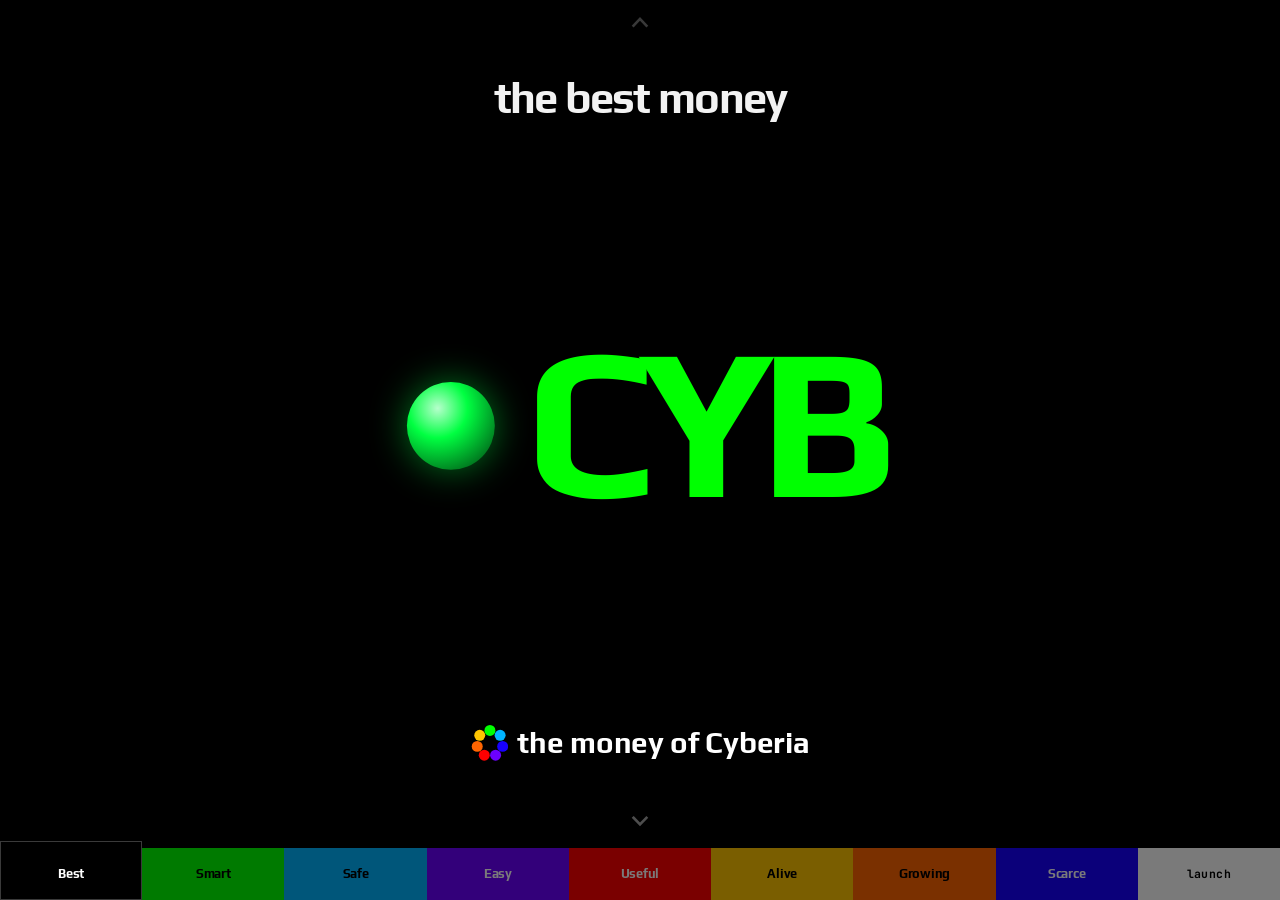
<file: landing/money/index.html>
<!DOCTYPE html>
<html lang="en">
<head>
  <meta charset="UTF-8">
  <meta name="viewport" content="width=device-width, initial-scale=1, viewport-fit=cover">
  <title>CYB — the best money</title>
  <meta name="description" content="Smart, safe, easy, useful, alive, growing, scarce. The more the network learns, the better the money.">
  <meta name="theme-color" content="#000000">
  <meta name="color-scheme" content="dark">
  <link rel="canonical" href="https://cyb.money">
  <meta property="og:type" content="website">
  <meta property="og:url" content="https://cyb.money">
  <meta property="og:title" content="CYB — the best money">
  <meta property="og:description" content="The more the network learns, the better the money.">
  <meta property="og:image" content="https://cyb.money/og.jpg">
  <meta name="twitter:card" content="summary_large_image">
  <meta name="twitter:title" content="CYB — the best money">
  <meta name="twitter:description" content="The more the network learns, the better the money.">
  <meta name="twitter:image" content="https://cyb.money/og.jpg">
  <link rel="icon" type="image/svg+xml" href='data:image/svg+xml,<svg viewBox="0 0 40 40" xmlns="http://www.w3.org/2000/svg"><defs><radialGradient id="gf" cx="35%" cy="30%" r="75%"><stop offset="0" stop-color="%23b6ffcc"/><stop offset=".45" stop-color="%2300ff41"/><stop offset="1" stop-color="%23007a1f"/></radialGradient></defs><circle cx="20" cy="20" r="18" fill="url(%23gf)"/></svg>'>
  <link rel="preconnect" href="https://fonts.googleapis.com">
  <link rel="preconnect" href="https://fonts.gstatic.com" crossorigin>
  <link href="https://fonts.googleapis.com/css2?family=Play:wght@400;700&family=JetBrains+Mono:wght@400;500;700&display=swap" rel="stylesheet">
  <style>
    :root {
      --void: #000;
      --ink: #f2f2f2;
      --mute: #8a8a8a;
      --green: #00ff01;
      --cyan: #00b4ff;
      --indigo: #1700fe;
      --violet: #6b00fe;
      --red: #fe0000;
      --orange: #ff6501;
      --yellow: #ffc501;
      --app-height: 100dvh;
    }
    * { box-sizing: border-box; margin: 0; padding: 0; }
    html, body {
      width: 100%; height: 100%; overflow: hidden;
      background: var(--void); color: var(--ink);
      font-family: 'Play', system-ui, sans-serif;
    }
    button, a { font: inherit; color: inherit; }
    button { background: none; border: 0; cursor: pointer; }
    ::selection { background: var(--green); color: #000; }

    .app {
      position: relative;
      width: 100%;
      height: 100vh;
      height: var(--app-height, 100dvh);
      overflow: hidden;
      display: grid;
      grid-template-rows: 1fr auto;
    }

    .chapters {
      position: relative;
      min-height: 0;
      overflow: hidden;
      isolation: isolate;
      z-index: 0;
    }
    .chapter {
      position: absolute;
      inset: 0;
      opacity: 0;
      visibility: hidden;
      pointer-events: none;
      overflow: hidden;
      overscroll-behavior: contain;
      background: #000;
      transition: opacity .4s ease, visibility .58s step-end;
      z-index: 0;
    }
    .chapter.no-anim,
    .chapter.no-anim .sheet h2,
    .chapter.no-anim .stage {
      transition: none !important;
    }
    .chapter.to-up, .chapter.to-down { z-index: 1; }
    .chapter.active {
      opacity: 1;
      visibility: visible;
      pointer-events: auto;
      transition: opacity .4s ease, visibility 0s;
      z-index: 2;
    }

    .belong {
      display: flex;
      align-items: center;
      justify-content: center;
      gap: .55rem;
      font-size: clamp(1.2rem, 2.4vw, 1.85rem);
      font-weight: 700;
      letter-spacing: -.035em;
      color: #fff;
      line-height: 1.1;
    }
    .supply .gen-line { margin: .5rem auto 0; font-size: clamp(.85rem, 1.3vw, 1rem); line-height: 1.4; color: #c8c8c8; max-width: 44ch; text-align: center; }
    .supply .gen-line strong { color: var(--hl, var(--accent)); font-family: 'JetBrains Mono', monospace; letter-spacing: -.03em; }
    .caption .belong {
      max-width: none;
      font-size: clamp(1.2rem, 2.4vw, 1.85rem);
      font-weight: 700;
      color: #fff;
    }
    .belong .flag {
      width: 1.28em;
      height: 1.28em;
      display: block;
      flex-shrink: 0;
    }
    .ticker {
      display: flex;
      align-items: center;
      justify-content: center;
      gap: .12em;
      font-size: clamp(5.4rem, 22vw, 13.5rem);
      font-weight: 700;
      line-height: .76;
      color: var(--green);
    }
    .ticker .ico.globe svg { width: .78em; height: .78em; display: block; filter: drop-shadow(0 0 18px rgba(0,255,65,.45)); }
    .ticker .ico {
      font-size: .58em;
      line-height: 1;
      font-family: "Apple Color Emoji", "Segoe UI Emoji", "Noto Color Emoji", sans-serif;
      transform: translateY(.04em);
    }
    .ticker .name { letter-spacing: -.08em; }


    .chapter { --accent: var(--green); --hl: var(--accent); }
    .tone-g { --accent: var(--green); }
    .tone-c { --accent: var(--cyan); }
    .tone-i { --accent: var(--indigo); --hl: #8b9cff; }
    .tone-p { --accent: var(--violet); --hl: #c090ff; }
    .tone-r { --accent: var(--red); }
    .tone-o { --accent: var(--orange); }
    .tone-y { --accent: var(--yellow); }
    .tone-w { --accent: #fff; }

    .sheet {
      height: 100%;
      width: 100%;
      display: grid;
      grid-template-rows: minmax(0, 19fr) minmax(0, 62fr) minmax(0, 19fr);
    }
    .phrase {
      display: flex;
      flex-direction: column;
      align-items: center;
      justify-content: center;
      text-align: center;
      min-height: 0;
      overflow: hidden;
      position: relative;
      padding: calc(2.4rem + env(safe-area-inset-top)) 24px 4px;
    }
    .stage {
      display: grid;
      grid-template-columns: 2.6rem minmax(0, 1fr) 2.6rem;
      align-items: center;
      min-height: 0;
      overflow: hidden;
      padding: 0 4px;
      opacity: 0;
      transition: opacity .5s ease;
    }
    .chapter.active .stage { opacity: 1; }
    .pane {
      grid-column: 2;
      display: flex;
      flex-direction: column;
      align-items: center;
      justify-content: center;
      min-width: 0;
      min-height: 0;
      height: 100%;
      width: 100%;
    }
    .pane-btn {
      display: grid;
      place-items: center;
      width: 2.4rem;
      height: 2.4rem;
      padding: 0;
      border: 0;
      background: none;
      color: #fff;
      opacity: .3;
      cursor: pointer;
    }
    .pane-btn svg { width: 1.15rem; height: 1.15rem; display: block; }
    .pane-btn:hover { opacity: 1; }
    .pane-btn:disabled { opacity: .22; cursor: default; }
    .pane-btn:disabled:hover { opacity: .22; }
    .chapter:not([data-deck]) .pane-l,
    .chapter:not([data-deck]) .pane-r {
      visibility: hidden;
      pointer-events: none;
    }
    .pane-u, .pane-d {
      position: absolute;
      left: 50%;
      transform: translateX(-50%);
      z-index: 3;
    }
    .pane-u { top: calc(4px + env(safe-area-inset-top)); }
    .pane-d { bottom: 2px; }
    @keyframes next-hint {
      0%, 100% { opacity: .85; }
      50% { opacity: .22; }
    }
    .app[data-current-step="0"] .pane-d.hint:not(:disabled) {
      animation: next-hint 2.6s ease-in-out infinite;
    }
    .caption {
      display: flex;
      flex-direction: column;
      align-items: center;
      justify-content: center;
      text-align: center;
      min-height: 0;
      overflow: hidden;
      position: relative;
      padding: 6px 24px 2.6rem;
      gap: .5rem;
    }
    .caption p {
      margin: 0;
      max-width: 46ch;
      font-size: clamp(1.15rem, 2vw, 1.5rem);
      line-height: 1.3;
      letter-spacing: -.01em;
      color: var(--ink);
    }
    .caption .subdots { margin-bottom: .5rem; }
    .subdots {
      display: flex;
      gap: 7px;
      justify-content: center;
      min-height: 8px;
    }
    .subdots button {
      width: 7px;
      height: 7px;
      border: 0;
      padding: 0;
      border-radius: 50%;
      background: #333;
      cursor: pointer;
    }
    .subdots button.on { background: var(--hl); }
    .prop {
      display: flex;
      flex-direction: column;
      align-items: center;
      gap: .7rem;
      text-align: center;
    }
    .prop i {
      width: 12px;
      height: 12px;
      border-radius: 50%;
      display: block;
    }
    .prop kbd {
      font-family: 'JetBrains Mono', monospace;
      font-size: clamp(.72rem, 1.4vw, .9rem);
      letter-spacing: .16em;
      color: var(--mute);
      font-weight: 500;
    }
    .prop b {
      font-size: clamp(2.3rem, 6.2vw, 4.4rem);
      font-weight: 700;
      letter-spacing: -.045em;
      line-height: .95;
      color: #fff;
    }
    .sheet h2 {
      font-size: clamp(1.75rem, 3.4vw, 2.8rem);
      letter-spacing: -.04em;
      line-height: 1.08;
      margin: 0;
      text-wrap: balance;
      transition: transform .58s cubic-bezier(.22, .82, .16, 1);
    }
    .chapter.from-down .sheet h2,
    .chapter.to-down .sheet h2 { transform: translate3d(0, 13vh, 0); }
    .chapter.from-up .sheet h2,
    .chapter.to-up .sheet h2 { transform: translate3d(0, -13vh, 0); }
    .chapter.active .sheet h2 { transform: none; }
    .sheet h2 .hl { color: var(--hl); font-style: normal; }
    .sheet .note {
      margin-top: 1.4rem;
      color: var(--mute);
      font-size: 1rem;
      line-height: 1.4;
      max-width: 46ch;
      text-align: center;
    }
    .explain {
      margin: 0;
      max-width: 44ch;
      min-height: 4.4rem;
      flex: 0 0 auto;
      text-align: center;
    }
    .explain kbd {
      display: block;
      font-family: 'JetBrains Mono', monospace;
      font-size: .78rem;
      letter-spacing: .14em;
      color: var(--hl);
      margin-bottom: .35rem;
    }
    .explain p {
      font-size: 1.12rem;
      line-height: 1.4;
      color: var(--ink);
    }
    .sheet .note b { color: #fff; font-weight: 700; }
    .sheet .cap {
      margin-top: 1.1rem;
      font-family: 'JetBrains Mono', monospace;
      color: var(--green);
      font-size: clamp(1.15rem, 2.4vw, 1.8rem);
      letter-spacing: -.04em;
    }
    .sheet .cap kbd {
      display: block;
      color: var(--mute);
      font-size: .62rem;
      letter-spacing: .14em;
      margin-bottom: .25rem;
    }

    .rows {
      display: grid;
      gap: 0;
      width: min(34rem, 100%);
    }
    .row {
      display: grid;
      grid-template-columns: minmax(0, 1fr) 10px minmax(0, 1fr);
      grid-template-areas: "k t v";
      align-items: baseline;
      column-gap: .9rem;
      padding: .55rem 0;
      border-bottom: 1px solid #1a1a1a;
      font-size: clamp(1.15rem, 2vw, 1.45rem);
      letter-spacing: -.03em;
      line-height: 1.15;
    }
    .row:last-child { border-bottom: 0; }
    .row i {
      grid-area: t;
      width: 8px; height: 8px;
      border-radius: 50%;
      align-self: center;
      justify-self: center;
      display: block;
      font-style: normal;
    }
    .row kbd {
      grid-area: k;
      justify-self: end;
      text-align: right;
      font-family: 'JetBrains Mono', monospace;
      font-size: .62rem;
      letter-spacing: .12em;
      color: var(--mute);
      font-weight: 500;
    }
    .row b {
      grid-area: v;
      justify-self: start;
      text-align: left;
      font-weight: 700;
    }
    .row.on kbd, .row.on b { color: var(--hl); }
    .chapter[data-deck] .row {
      cursor: pointer;
      opacity: .4;
      transition: opacity .2s ease;
    }
    .chapter[data-deck] .row.on,
    .chapter[data-deck] .row:hover { opacity: 1; }
    .rows.pack .row {
      padding: .32rem 0;
      font-size: clamp(1.02rem, 1.7vw, 1.28rem);
    }
    a.row { color: inherit; text-decoration: none; }
    .get .row {
      cursor: pointer;
      opacity: .4;
      transition: opacity .2s ease;
    }
    .get .row:hover { opacity: 1; }
    .row .y, .prop .y { background: var(--yellow); }
    .row .b, .prop .b { background: var(--cyan); }
    .row .i, .prop .i { background: var(--indigo); }
    .row .p, .prop .p { background: var(--violet); }
    .row .r, .prop .r { background: var(--red); }
    .row .o, .prop .o { background: var(--orange); }
    .row .g, .prop .g { background: var(--green); }

    .supply { text-align: center; }
    .supply kbd {
      display: block;
      font-family: 'JetBrains Mono', monospace;
      font-size: .62rem;
      letter-spacing: .16em;
      color: var(--mute);
      margin-bottom: .15rem;
    }
    .supply b {
      font-family: 'JetBrains Mono', monospace;
      font-size: clamp(2.8rem, 9vw, 5.6rem);
      letter-spacing: -.07em;
      line-height: .9;
      color: #fff;
    }
    .supply b em {
      font-style: normal;
      color: var(--hl);
      font-size: .38em;
      letter-spacing: -.04em;
      margin-left: .12em;
    }
    .chart {
      margin-top: .4rem;
      width: min(40rem, 100%);
      color: var(--hl);
    }
    .chart svg { width: 100%; height: auto; display: block; }
    .chart.live svg { cursor: crosshair; touch-action: pan-y; }
    .gcheck { width: min(40rem, 100%); display: grid; gap: .55rem; }
    .gkick { font-family: 'JetBrains Mono', monospace; font-size: .68rem; letter-spacing: .2em; text-transform: uppercase; color: var(--mute); text-align: center; }
    .lpane[hidden] { display: none; }
    .lpane { width: 100%; display: flex; justify-content: center; }
    /* genesis checker — prysm sabers: a button is a transparent region framed by vertical glowing lines,
       an input is a field over a glowing underline. the field area has a fixed height so tabs never move the panel. */
    .gtabs { display: flex; gap: .55rem; flex-wrap: wrap; justify-content: center; }
    .saber, .gcheck .sb { --sc: rgba(255,255,255,.55); --sg: rgba(255,255,255,.14); position: relative; display: inline-flex; align-items: center; justify-content: center; min-height: 2.5rem; padding: .55rem 1.25rem; background: linear-gradient(90deg, var(--sg), transparent 28%, transparent 72%, var(--sg)); color: #9a9a9a; font-family: 'JetBrains Mono', monospace; font-size: .72rem; letter-spacing: .1em; text-transform: uppercase; cursor: pointer; transition: color .15s ease, background .15s ease, --sg .15s ease; }
    .saber::before, .saber::after, .gcheck .sb::before, .gcheck .sb::after { content: ''; position: absolute; top: 0; bottom: 0; width: 1px; background: var(--sc); box-shadow: 0 0 8px var(--sc); }
    .saber::before, .gcheck .sb::before { left: 0; } .saber::after, .gcheck .sb::after { right: 0; }
    .gtab:hover { color: #d7d7d7; }
    .gtab.on, .gcheck .sb.go { --sc: var(--green); --sg: color-mix(in srgb, var(--green) 30%, transparent); color: var(--green); text-shadow: 0 0 12px color-mix(in srgb, var(--green) 60%, transparent); }
    .gcheck .sb.go { font-weight: 700; } .gcheck .sb.clr { --sc: rgba(255,255,255,.45); --sg: rgba(255,255,255,.1); color: #ddd; }
    .gcheck .sb:active { transform: scale(.96); }
    .gfield { min-height: 5.2rem; display: grid; align-items: center; }
    .gfield > [data-in] { width: 100%; }
    .gfield input, .gfield textarea { width: 100%; display: block; background: transparent; color: #fff; border: 0; border-bottom: 1px solid rgba(255,255,255,.55); border-radius: 0; padding: .7rem .4rem .55rem; font-family: 'JetBrains Mono', monospace; font-size: .9rem; outline: none; text-align: center; box-shadow: 0 10px 18px -12px rgba(255,255,255,.45); transition: border-color .15s ease, box-shadow .15s ease; }
    .gfield input::placeholder, .gfield textarea::placeholder { color: #555; }
    .gfield input:focus, .gfield textarea:focus { border-color: var(--green); box-shadow: 0 10px 20px -11px var(--green); }
    .gfield textarea { height: 4.6rem; resize: none; line-height: 1.4; }
    .grow { display: flex; gap: .75rem; justify-content: center; }
    .gaddr { font-family: 'JetBrains Mono', monospace; font-size: .7rem; color: var(--accent); word-break: break-all; text-align: center; min-height: 1em; }
    .gout { text-align: center; }
    .gout .big { font-family: 'JetBrains Mono', monospace; font-weight: 700; font-size: clamp(1.9rem, 5vw, 3.6rem); letter-spacing: -.06em; line-height: 1; color: var(--accent); word-break: break-all; }
    .gout .big em { font-style: normal; font-size: .4em; color: #fff; margin-left: .25em; letter-spacing: 0; }
    .gout .sub { font-family: 'JetBrains Mono', monospace; font-size: .62rem; letter-spacing: .14em; text-transform: uppercase; color: var(--mute); margin-top: .35rem; }
    .gout .pass { font-family: 'JetBrains Mono', monospace; font-size: .78rem; color: #ddd; margin-top: .4rem; }
    .gout .pass b { color: #fff; }
    .gerr { font-family: 'JetBrains Mono', monospace; font-size: .78rem; color: var(--red); text-align: center; }
    .ghint { font-family: 'JetBrains Mono', monospace; font-size: .7rem; color: var(--mute); text-align: center; }
    .cmp-note { font-size: .7rem; }
    .cap-line {
      margin-top: 0;
      font-family: 'JetBrains Mono', monospace;
      font-size: .78rem;
      letter-spacing: .04em;
      color: var(--mute);
      text-align: center;
    }
    .cap-line strong { color: #fff; font-weight: 700; }

    .bagel {
      --r-lab: 41%;
      position: relative;
      width: min(30rem, 86%);
      aspect-ratio: 1;
      flex: 1 1 auto;
      min-height: 0;
      max-height: 100%;
      margin: 0 auto;
    }
    .bagel svg { width: 100%; height: 100%; display: block; overflow: visible; }
    .bagel .track { fill: none; stroke: #181818; }
    .bagel .arc { fill: none; stroke-width: 9; opacity: .4; stroke-linecap: butt; transition: opacity .2s ease; }
    .bagel .hit { fill: none; stroke: transparent; stroke-width: 16; }
    .bagel .seg { cursor: pointer; }
    .bagel .seg.on .arc, .bagel .seg:hover .arc { opacity: 1; }
    .bagel-thirds .arc { stroke-width: 16; opacity: .45; }
    .bagel-thirds .hit { stroke-width: 22; }
    .bagel-thirds { --r-lab: 46%; }
    .bagel-hub {
      position: absolute;
      inset: 26%;
      display: flex;
      flex-direction: column;
      align-items: center;
      justify-content: center;
      text-align: center;
      pointer-events: none;
    }
    .bagel-hub b {
      font-size: clamp(1.15rem, 3.4vw, 1.75rem);
      font-weight: 700;
      letter-spacing: -.04em;
      line-height: 1.05;
      color: var(--seg, var(--hl));
      min-height: 2.2em;
      display: flex;
      align-items: center;
      justify-content: center;
    }
    .bagel-hub span {
      font-family: 'JetBrains Mono', monospace;
      font-size: clamp(.68rem, 1.5vw, .85rem);
      letter-spacing: .1em;
      color: var(--mute);
      margin-top: .3rem;
      text-transform: uppercase;
    }
    .bagel-lab {
      position: absolute;
      left: var(--x);
      top: var(--y);
      z-index: 1;
      transform: translate(-50%, -50%);
      padding: .2rem .35rem;
      border: 0;
      background: none;
      color: #f2f2f2;
      text-align: center;
      cursor: pointer;
      line-height: 1.1;
      white-space: nowrap;
    }
    .bagel-lab b {
      display: block;
      font-size: clamp(.78rem, 1.7vw, 1.05rem);
      font-weight: 700;
      letter-spacing: -.03em;
    }
    .bagel-lab span {
      display: block;
      font-family: 'JetBrains Mono', monospace;
      font-size: clamp(.58rem, 1.2vw, .7rem);
      letter-spacing: .1em;
      color: var(--mute);
      margin-top: .12rem;
    }
    .bagel-lab.on b, .bagel-lab:hover b, .bagel-lab:focus-visible b {
      color: var(--c, var(--hl));
    }
    .bagel-thirds .bagel-lab b {
      font-size: clamp(1rem, 2.4vw, 1.35rem);
    }
    .bagel-thirds .bagel-lab span {
      font-size: clamp(.72rem, 1.5vw, .88rem);
      letter-spacing: .14em;
    }

    .split {
      margin-top: 1.5rem;
      font-family: 'JetBrains Mono', monospace;
      font-size: .85rem;
      letter-spacing: .06em;
      color: #fff;
    }
    .split em {
      color: var(--hl);
      font-style: normal;
    }

    .cta-row { display: flex; flex-wrap: wrap; gap: 8px; justify-content: center; }
    .tone-w .cta { background: #fff; color: #000; }
    .cta {
      display: inline-block;
      padding: .9rem 1.25rem;
      background: var(--green);
      color: #000;
      font-family: 'JetBrains Mono', monospace;
      font-weight: 700;
      font-size: .85rem;
      letter-spacing: .06em;
      text-decoration: none;
    }
    .cta.ghost { background: transparent; color: #fff; box-shadow: inset 0 0 0 1px #333; }
    .get {
      display: flex;
      flex-direction: column;
      align-items: center;
      justify-content: center;
      gap: 1rem;
      width: min(36rem, 100%);
      height: 100%;
    }
    .oses {
      display: flex;
      align-items: center;
      justify-content: center;
      gap: .95rem;
    }
    .os {
      width: 1.7rem;
      height: 1.7rem;
      color: #fff;
      opacity: .34;
      display: grid;
      place-items: center;
      text-decoration: none;
    }
    .os svg { width: 1.28rem; height: 1.28rem; display: block; }
    .os:hover, .os.on { opacity: 1; }
    .get .rows { width: 100%; margin-top: .35rem; }

    .bar {
      --lift: 7px;
      display: flex;
      align-items: stretch;
      min-height: calc(3.25rem + var(--lift));
      background: #000;
      padding-top: var(--lift);
      padding-bottom: env(safe-area-inset-bottom);
      position: relative;
      z-index: 5;
    }
    .track {
      flex: 1 1 0px;
      width: 0;
      min-width: 0;
      overflow: visible;
      display: grid;
      grid-template-columns: repeat(9, minmax(0, 1fr));
      min-height: 3.25rem;
    }
    .dot {
      display: flex;
      align-items: center;
      justify-content: center;
      min-width: 0;
      min-height: 3.25rem;
      padding: 0 .2rem;
      border: 0;
      border-radius: 0;
      cursor: pointer;
      font-family: 'Play', system-ui, sans-serif;
      font-weight: 700;
      font-size: clamp(.58rem, 1.05vw, .8rem);
      letter-spacing: -.02em;
      line-height: 1;
      opacity: .48;
      transition: opacity .28s ease, margin-top .35s cubic-bezier(.22, .82, .16, 1), padding-top .35s cubic-bezier(.22, .82, .16, 1);
    }
    .dot.r { background: var(--red); color: #fff; }
    .dot.o { background: var(--orange); color: #000; }
    .dot.y { background: var(--yellow); color: #000; }
    .dot.g { background: var(--green); color: #000; }
    .dot.b { background: var(--cyan); color: #000; }
    .dot.bl { background: var(--indigo); color: #fff; }
    .dot.p { background: var(--violet); color: #fff; }
    .dot.k { background: #000; color: #fff; box-shadow: inset 0 0 0 1px #2a2a2a; }
    .dot.w { background: #fff; color: #000; }
    .dot.getcyb {
      font-family: 'JetBrains Mono', monospace;
      letter-spacing: .04em;
      font-size: clamp(.52rem, .95vw, .72rem);
    }
    .dot.long { font-size: clamp(.5rem, .88vw, .68rem); letter-spacing: -.04em; }
    .dot span { white-space: nowrap; }
    .dot.on {
      opacity: 1;
      margin-top: calc(var(--lift) * -1);
      padding-top: var(--lift);
    }
    .dot.k.on { box-shadow: inset 0 0 0 1px #3a3a3a; }
    .dot:hover { filter: none; opacity: .82; }
    .dot.on:hover { opacity: 1; }


    /* smart — the horizontal comparison: five kinds of money, what creates each, what each is worth today */
    .cmp { width: 100%; max-width: 62rem; display: grid; gap: .5rem; }
    .cmp-strip {
      display: flex;
      gap: .55rem;
      width: 100%;
      overflow-x: auto;
      scroll-snap-type: x mandatory;
      padding: .2rem .1rem .6rem;
      scrollbar-width: none;
    }
    .cmp-strip::-webkit-scrollbar { display: none; }
    .cmp-g {
      flex: 1 0 11.2rem;
      scroll-snap-align: center;
      display: grid;
      gap: .5rem;
      align-content: start;
      padding: .85rem .85rem .9rem;
      border: 1px solid #1c1c1c;
      border-radius: 14px;
      background: #050505;
      cursor: pointer;
      opacity: .42;
      transition: opacity .2s ease, border-color .2s ease, transform .2s ease;
      text-align: left;
    }
    .cmp-g.on, .cmp-g:hover { opacity: 1; border-color: var(--gc); }
    .cmp-g.on { transform: translateY(-3px); box-shadow: 0 0 0 1px var(--gc), 0 18px 40px -24px var(--gc); }
    .cmp-g kbd {
      font-family: 'JetBrains Mono', monospace;
      font-size: .6rem;
      letter-spacing: .18em;
      color: var(--gc);
      display: flex; align-items: center; gap: .45rem;
    }
    .cmp-g kbd::before { content: ""; width: 7px; height: 7px; border-radius: 50%; background: var(--gc); }
    .cmp-g .ins { display: flex; flex-wrap: wrap; gap: .4rem; margin: .35rem 0 .2rem; }
    .cmp-i { display: block; width: 2rem; height: 2rem; }
    .cmp-i svg { width: 100%; height: 100%; display: block; }
    .cmp-g .sum { font-family: 'JetBrains Mono', monospace; font-weight: 700; letter-spacing: -.05em; font-size: clamp(2rem, 3.4vw, 3rem); line-height: 1; color: #fff; margin-top: .2rem; }
    .cmp-g .sum i { font-style: normal; font-size: .5em; color: var(--mute); margin-left: .15em; letter-spacing: 0; }
    .cmp-g.on .sum { color: var(--gc); }
    .cmp-note { font-family: 'JetBrains Mono', monospace; font-size: .58rem; letter-spacing: .1em; color: var(--mute); text-align: center; width: 100%; }
    @media (max-width: 640px) {
      .cmp-strip { gap: .45rem; padding-bottom: .4rem; }
      .cmp-g { flex-basis: 78vw; }
    }
    @media (max-width: 640px) {
      .ticker { font-size: 4.6rem; }
      .belong { font-size: 1.15rem; }
      .caption .belong { font-size: 1.15rem; }
      .phrase { padding: calc(2.2rem + env(safe-area-inset-top)) 16px 4px; }
      .caption { padding: 6px 16px 2.6rem; }
      .caption p { font-size: 1.05rem; line-height: 1.28; max-width: 34ch; }
      .sheet h2 { font-size: 1.7rem; }
      .caption p { font-size: 1.12rem; line-height: 1.3; max-width: 32ch; }
      .prop b { font-size: 2.15rem; }
      .stage { grid-template-columns: 2rem minmax(0, 1fr) 2rem; }
      .row { column-gap: .6rem; font-size: 1.15rem; }
      .rows.pack .row { padding: .26rem 0; font-size: 1.02rem; }
      .oses { gap: .7rem; }
      .bar { --lift: 9px; min-height: calc(5.4rem + var(--lift)); }
      .track, .dot { min-height: 5.4rem; }
      .dot span {
        writing-mode: vertical-rl;
        transform: rotate(180deg);
        font-size: .68rem;
        letter-spacing: .1em;
      }
      .dot.getcyb span { font-size: .62rem; letter-spacing: .08em; }
      .bagel { width: min(22rem, 88%); }
      .bagel-lab span { display: none; }
      .bagel-lab b { font-size: .78rem; }
      .bagel-thirds .bagel-lab b { font-size: .95rem; }
      .bagel-hub b { font-size: 1.2rem; }
    }
    @media (prefers-reduced-motion: reduce) {
      .chapter, .chapter.active, .sheet h2, .chapter .stage {
        transition: opacity .2s ease, visibility .2s;
        transform: none !important;
      }
      .dot { transition: opacity .2s ease; }
      .app[data-current-step="0"] .pane-d.hint:not(:disabled) { animation: none; }
    }
  </style>
</head>
<body>
  <script type="module" src="https://lytics.cyb.ai/tracker/loader.js" data-endpoint="https://lytics.cyb.ai"></script>
<div class="app" id="app" data-current-step="0">
    <div class="chapters">
      <section class="chapter cover active" data-step="0">
        <div class="sheet">
          <div class="phrase">
            <button type="button" class="pane-btn pane-u" data-dy="-1" aria-label="Previous quality"><svg viewBox="0 0 24 24" aria-hidden="true"><path d="M3.6 15.2 L12 6.4 l8.4 8.8" fill="none" stroke="currentColor" stroke-width="3.4" stroke-linecap="square" stroke-linejoin="miter"/></svg></button>
            <h2>the best money</h2>
          </div>
          <div class="stage">
            <button type="button" class="pane-btn pane-l" data-dx="-1" aria-label="Previous property"><svg viewBox="0 0 24 24" aria-hidden="true"><path d="M15.2 3.6 L6.4 12 l8.8 8.4" fill="none" stroke="currentColor" stroke-width="3.4" stroke-linecap="square" stroke-linejoin="miter"/></svg></button>
            <div class="pane">
              <h1 class="ticker"><span class="ico globe" aria-hidden="true"><svg viewBox="0 0 40 40" aria-hidden="true"><defs><radialGradient id="gt" cx="35%" cy="30%" r="75%"><stop offset="0" stop-color="#b6ffcc"/><stop offset=".45" stop-color="#00ff41"/><stop offset="1" stop-color="#007a1f"/></radialGradient></defs><circle cx="20" cy="20" r="18" fill="url(#gt)"/></svg></span><span class="name">CYB</span></h1>
            </div>
            <button type="button" class="pane-btn pane-r" data-dx="1" aria-label="Next property"><svg viewBox="0 0 24 24" aria-hidden="true"><path d="M8.8 3.6 L17.6 12 l-8.8 8.4" fill="none" stroke="currentColor" stroke-width="3.4" stroke-linecap="square" stroke-linejoin="miter"/></svg></button>
          </div>
          <div class="caption">
            <p class="belong">
              <svg class="flag" viewBox="15.5 15 69 68" aria-hidden="true">
                <circle cx="50" cy="26.25" r="10" fill="#00ff01"/>
                <circle cx="68.57" cy="35.19" r="10" fill="#00b4ff"/>
                <circle cx="73.15" cy="55.28" r="10" fill="#1700fe"/>
                <circle cx="60.30" cy="71.40" r="10" fill="#6b00fe"/>
                <circle cx="39.70" cy="71.40" r="10" fill="#fe0000"/>
                <circle cx="26.85" cy="55.28" r="10" fill="#ff6501"/>
                <circle cx="31.43" cy="35.19" r="10" fill="#ffc501"/>
              </svg>
              the money of Cyberia
            </p>
            <button type="button" class="pane-btn pane-d hint" data-dy="1" aria-label="Next quality"><svg viewBox="0 0 24 24" aria-hidden="true"><path d="M3.6 8.8 L12 17.6 l8.4 -8.8" fill="none" stroke="currentColor" stroke-width="3.4" stroke-linecap="square" stroke-linejoin="miter"/></svg></button>
          </div>
        </div>
      </section>

      <section class="chapter tone-g" data-step="1" data-deck="smart">
        <div class="sheet">
          <div class="phrase">
            <button type="button" class="pane-btn pane-u" data-dy="-1" aria-label="Previous quality"><svg viewBox="0 0 24 24" aria-hidden="true"><path d="M3.6 15.2 L12 6.4 l8.4 8.8" fill="none" stroke="currentColor" stroke-width="3.4" stroke-linecap="square" stroke-linejoin="miter"/></svg></button>
            <h2>Every money is defined by <span class="hl">what creates it.</span></h2>
          </div>
          <div class="stage">
            <button type="button" class="pane-btn pane-l" data-dx="-1" aria-label="Previous property"><svg viewBox="0 0 24 24" aria-hidden="true"><path d="M15.2 3.6 L6.4 12 l8.8 8.4" fill="none" stroke="currentColor" stroke-width="3.4" stroke-linecap="square" stroke-linejoin="miter"/></svg></button>
            <div class="pane">
              <div class="cmp" id="cmp"></div>
            </div>
            <button type="button" class="pane-btn pane-r" data-dx="1" aria-label="Next property"><svg viewBox="0 0 24 24" aria-hidden="true"><path d="M8.8 3.6 L17.6 12 l-8.8 8.4" fill="none" stroke="currentColor" stroke-width="3.4" stroke-linecap="square" stroke-linejoin="miter"/></svg></button>
          </div>
          <div class="caption">
            <p data-cap></p>
            <div class="subdots" data-dots></div>
            <button type="button" class="pane-btn pane-d" data-dy="1" aria-label="Next quality"><svg viewBox="0 0 24 24" aria-hidden="true"><path d="M3.6 8.8 L12 17.6 l8.4 -8.8" fill="none" stroke="currentColor" stroke-width="3.4" stroke-linecap="square" stroke-linejoin="miter"/></svg></button>
          </div>
        </div>
      </section>

      <section class="chapter tone-c" data-step="2" data-deck="safe">
        <div class="sheet">
          <div class="phrase">
            <button type="button" class="pane-btn pane-u" data-dy="-1" aria-label="Previous quality"><svg viewBox="0 0 24 24" aria-hidden="true"><path d="M3.6 15.2 L12 6.4 l8.4 8.8" fill="none" stroke="currentColor" stroke-width="3.4" stroke-linecap="square" stroke-linejoin="miter"/></svg></button>
            <h2>Once it is yours it <span class="hl">stays yours.</span></h2>
          </div>
          <div class="stage">
            <button type="button" class="pane-btn pane-l" data-dx="-1" aria-label="Previous property"><svg viewBox="0 0 24 24" aria-hidden="true"><path d="M15.2 3.6 L6.4 12 l8.8 8.4" fill="none" stroke="currentColor" stroke-width="3.4" stroke-linecap="square" stroke-linejoin="miter"/></svg></button>
            <div class="pane">
              <div class="rows">
                <div class="row" data-s="0"><i class="y"></i><kbd>PRIVATE</kbd><b>Invisible</b></div>
                <div class="row" data-s="1"><i class="i"></i><kbd>DURABLE</kbd><b>Post-quantum</b></div>
                <div class="row" data-s="2"><i class="r"></i><kbd>UNCENSORABLE</kbd><b>No freeze</b></div>
                <div class="row" data-s="3"><i class="g"></i><kbd>VERIFIABLE</kbd><b>Zheng</b></div>
              </div>
            </div>
            <button type="button" class="pane-btn pane-r" data-dx="1" aria-label="Next property"><svg viewBox="0 0 24 24" aria-hidden="true"><path d="M8.8 3.6 L17.6 12 l-8.8 8.4" fill="none" stroke="currentColor" stroke-width="3.4" stroke-linecap="square" stroke-linejoin="miter"/></svg></button>
          </div>
          <div class="caption">
            <p data-cap></p>
            <div class="subdots" data-dots></div>
            <button type="button" class="pane-btn pane-d" data-dy="1" aria-label="Next quality"><svg viewBox="0 0 24 24" aria-hidden="true"><path d="M3.6 8.8 L12 17.6 l8.4 -8.8" fill="none" stroke="currentColor" stroke-width="3.4" stroke-linecap="square" stroke-linejoin="miter"/></svg></button>
          </div>
        </div>
      </section>

      <section class="chapter tone-p" data-step="3" data-deck="easy">
        <div class="sheet">
          <div class="phrase">
            <button type="button" class="pane-btn pane-u" data-dy="-1" aria-label="Previous quality"><svg viewBox="0 0 24 24" aria-hidden="true"><path d="M3.6 15.2 L12 6.4 l8.4 8.8" fill="none" stroke="currentColor" stroke-width="3.4" stroke-linecap="square" stroke-linejoin="miter"/></svg></button>
            <h2>Then it <span class="hl">goes.</span></h2>
          </div>
          <div class="stage">
            <button type="button" class="pane-btn pane-l" data-dx="-1" aria-label="Previous property"><svg viewBox="0 0 24 24" aria-hidden="true"><path d="M15.2 3.6 L6.4 12 l8.8 8.4" fill="none" stroke="currentColor" stroke-width="3.4" stroke-linecap="square" stroke-linejoin="miter"/></svg></button>
            <div class="pane">
              <div class="rows pack">
                <div class="row" data-s="0"><i class="y"></i><kbd>SIMPLE</kbd><b>Hold, send, receive</b></div>
                <div class="row" data-s="1"><i class="g"></i><kbd>FAST</kbd><b>1 second</b></div>
                <div class="row" data-s="2"><i class="b"></i><kbd>CHEAP</kbd><b>0.1%</b></div>
                <div class="row" data-s="3"><i class="r"></i><kbd>OPEN</kbd><b>Anyone</b></div>
                <div class="row" data-s="4"><i class="o"></i><kbd>NAMED</kbd><b>A name</b></div>
                <div class="row" data-s="5"><i class="p"></i><kbd>LIGHT</kbd><b>A phone</b></div>
                <div class="row" data-s="6"><i class="i"></i><kbd>DIVISIBLE</kbd><b>10¹² cy</b></div>
                <div class="row" data-s="7"><i class="g"></i><kbd>SCALABLE</kbd><b>10⁶ /s</b></div>
              </div>
            </div>
            <button type="button" class="pane-btn pane-r" data-dx="1" aria-label="Next property"><svg viewBox="0 0 24 24" aria-hidden="true"><path d="M8.8 3.6 L17.6 12 l-8.8 8.4" fill="none" stroke="currentColor" stroke-width="3.4" stroke-linecap="square" stroke-linejoin="miter"/></svg></button>
          </div>
          <div class="caption">
            <p data-cap></p>
            <div class="subdots" data-dots></div>
            <button type="button" class="pane-btn pane-d" data-dy="1" aria-label="Next quality"><svg viewBox="0 0 24 24" aria-hidden="true"><path d="M3.6 8.8 L12 17.6 l8.4 -8.8" fill="none" stroke="currentColor" stroke-width="3.4" stroke-linecap="square" stroke-linejoin="miter"/></svg></button>
          </div>
        </div>
      </section>

      <section class="chapter tone-r" data-step="4" data-deck="useful">
        <div class="sheet">
          <div class="phrase">
            <button type="button" class="pane-btn pane-u" data-dy="-1" aria-label="Previous quality"><svg viewBox="0 0 24 24" aria-hidden="true"><path d="M3.6 15.2 L12 6.4 l8.4 8.8" fill="none" stroke="currentColor" stroke-width="3.4" stroke-linecap="square" stroke-linejoin="miter"/></svg></button>
            <h2>Spent on <span class="hl">intelligence.</span></h2>
          </div>
          <div class="stage">
            <button type="button" class="pane-btn pane-l" data-dx="-1" aria-label="Previous property"><svg viewBox="0 0 24 24" aria-hidden="true"><path d="M15.2 3.6 L6.4 12 l8.8 8.4" fill="none" stroke="currentColor" stroke-width="3.4" stroke-linecap="square" stroke-linejoin="miter"/></svg></button>
            <div class="pane">
              <div class="rows">
                <div class="row" data-s="0"><i class="g"></i><kbd>COMPUTE</kbd><b>Prove</b></div>
                <div class="row" data-s="1"><i class="b"></i><kbd>STORAGE</kbd><b>Hold</b></div>
                <div class="row" data-s="2"><i class="y"></i><kbd>BANDWIDTH</kbd><b>The pipe</b></div>
                <div class="row" data-s="3"><i class="p"></i><kbd>INFERENCE</kbd><b>Answers</b></div>
              </div>
            </div>
            <button type="button" class="pane-btn pane-r" data-dx="1" aria-label="Next property"><svg viewBox="0 0 24 24" aria-hidden="true"><path d="M8.8 3.6 L17.6 12 l-8.8 8.4" fill="none" stroke="currentColor" stroke-width="3.4" stroke-linecap="square" stroke-linejoin="miter"/></svg></button>
          </div>
          <div class="caption">
            <p data-cap></p>
            <div class="subdots" data-dots></div>
            <button type="button" class="pane-btn pane-d" data-dy="1" aria-label="Next quality"><svg viewBox="0 0 24 24" aria-hidden="true"><path d="M3.6 8.8 L12 17.6 l8.4 -8.8" fill="none" stroke="currentColor" stroke-width="3.4" stroke-linecap="square" stroke-linejoin="miter"/></svg></button>
          </div>
        </div>
      </section>

      <section class="chapter tone-y" data-step="5" data-deck="alive">
        <div class="sheet">
          <div class="phrase">
            <button type="button" class="pane-btn pane-u" data-dy="-1" aria-label="Previous quality"><svg viewBox="0 0 24 24" aria-hidden="true"><path d="M3.6 15.2 L12 6.4 l8.4 8.8" fill="none" stroke="currentColor" stroke-width="3.4" stroke-linecap="square" stroke-linejoin="miter"/></svg></button>
            <h2>Inflation bootstraps.<br><span class="hl">Use replaces it.</span></h2>
          </div>
          <div class="stage">
            <button type="button" class="pane-btn pane-l" data-dx="-1" aria-label="Previous property"><svg viewBox="0 0 24 24" aria-hidden="true"><path d="M15.2 3.6 L6.4 12 l8.8 8.4" fill="none" stroke="currentColor" stroke-width="3.4" stroke-linecap="square" stroke-linejoin="miter"/></svg></button>
            <div class="pane">
              <div class="bagel bagel-thirds" id="cyb-donut"></div>
            </div>
            <button type="button" class="pane-btn pane-r" data-dx="1" aria-label="Next property"><svg viewBox="0 0 24 24" aria-hidden="true"><path d="M8.8 3.6 L17.6 12 l-8.8 8.4" fill="none" stroke="currentColor" stroke-width="3.4" stroke-linecap="square" stroke-linejoin="miter"/></svg></button>
          </div>
          <div class="caption">
            <p data-cap></p>
            <div class="subdots" data-dots></div>
            <button type="button" class="pane-btn pane-d" data-dy="1" aria-label="Next quality"><svg viewBox="0 0 24 24" aria-hidden="true"><path d="M3.6 8.8 L12 17.6 l8.4 -8.8" fill="none" stroke="currentColor" stroke-width="3.4" stroke-linecap="square" stroke-linejoin="miter"/></svg></button>
          </div>
        </div>
      </section>

      <section class="chapter tone-o" data-step="6" data-deck="growing">
        <div class="sheet">
          <div class="phrase">
            <button type="button" class="pane-btn pane-u" data-dy="-1" aria-label="Previous quality"><svg viewBox="0 0 24 24" aria-hidden="true"><path d="M3.6 15.2 L12 6.4 l8.4 8.8" fill="none" stroke="currentColor" stroke-width="3.4" stroke-linecap="square" stroke-linejoin="miter"/></svg></button>
            <h2>The more the network learns,<br><span class="hl">the better the money.</span></h2>
          </div>
          <div class="stage">
            <button type="button" class="pane-btn pane-l" data-dx="-1" aria-label="Previous property"><svg viewBox="0 0 24 24" aria-hidden="true"><path d="M15.2 3.6 L6.4 12 l8.8 8.4" fill="none" stroke="currentColor" stroke-width="3.4" stroke-linecap="square" stroke-linejoin="miter"/></svg></button>
            <div class="pane">
              <div class="bagel" id="cyb-ring"></div>
            </div>
            <button type="button" class="pane-btn pane-r" data-dx="1" aria-label="Next property"><svg viewBox="0 0 24 24" aria-hidden="true"><path d="M8.8 3.6 L17.6 12 l-8.8 8.4" fill="none" stroke="currentColor" stroke-width="3.4" stroke-linecap="square" stroke-linejoin="miter"/></svg></button>
          </div>
          <div class="caption">
            <p data-cap></p>
            <div class="subdots" data-dots></div>
            <button type="button" class="pane-btn pane-d" data-dy="1" aria-label="Next quality"><svg viewBox="0 0 24 24" aria-hidden="true"><path d="M3.6 8.8 L12 17.6 l8.4 -8.8" fill="none" stroke="currentColor" stroke-width="3.4" stroke-linecap="square" stroke-linejoin="miter"/></svg></button>
          </div>
        </div>
      </section>

      <section class="chapter tone-i" data-step="7">
        <div class="sheet">
          <div class="phrase">
            <button type="button" class="pane-btn pane-u" data-dy="-1" aria-label="Previous quality"><svg viewBox="0 0 24 24" aria-hidden="true"><path d="M3.6 15.2 L12 6.4 l8.4 8.8" fill="none" stroke="currentColor" stroke-width="3.4" stroke-linecap="square" stroke-linejoin="miter"/></svg></button>
            <h2>Capped forever.<br><span class="hl">The rush is early.</span></h2>
          </div>
          <div class="stage">
            <button type="button" class="pane-btn pane-l" data-dx="-1" aria-label="Previous property"><svg viewBox="0 0 24 24" aria-hidden="true"><path d="M15.2 3.6 L6.4 12 l8.8 8.4" fill="none" stroke="currentColor" stroke-width="3.4" stroke-linecap="square" stroke-linejoin="miter"/></svg></button>
            <div class="pane">
              <div class="supply">
                <kbd>THE CAP · NEVER MORE</kbd>
                <b id="v-cap">18,446,744<em>CYB</em></b>
              </div>
              <div class="chart" id="emission"></div>
            </div>
            <button type="button" class="pane-btn pane-r" data-dx="1" aria-label="Next property"><svg viewBox="0 0 24 24" aria-hidden="true"><path d="M8.8 3.6 L17.6 12 l-8.8 8.4" fill="none" stroke="currentColor" stroke-width="3.4" stroke-linecap="square" stroke-linejoin="miter"/></svg></button>
          </div>
          <div class="caption">
            <p data-cap id="emission-cap"></p>
            <button type="button" class="pane-btn pane-d" data-dy="1" aria-label="Next quality"><svg viewBox="0 0 24 24" aria-hidden="true"><path d="M3.6 8.8 L12 17.6 l8.4 -8.8" fill="none" stroke="currentColor" stroke-width="3.4" stroke-linecap="square" stroke-linejoin="miter"/></svg></button>
          </div>
        </div>
      </section>

      <section class="chapter tone-w" data-step="8" data-deck="launch">
        <div class="sheet">
          <div class="phrase">
            <button type="button" class="pane-btn pane-u" data-dy="-1" aria-label="Previous quality"><svg viewBox="0 0 24 24" aria-hidden="true"><path d="M3.6 15.2 L12 6.4 l8.4 8.8" fill="none" stroke="currentColor" stroke-width="3.4" stroke-linecap="square" stroke-linejoin="miter"/></svg></button>
            <h2>Not launched yet. <span class="hl">First, the chains.</span></h2>
          </div>
          <div class="stage">
            <button type="button" class="pane-btn pane-l" data-dx="-1" aria-label="Previous property"><svg viewBox="0 0 24 24" aria-hidden="true"><path d="M15.2 3.6 L6.4 12 l8.8 8.4" fill="none" stroke="currentColor" stroke-width="3.4" stroke-linecap="square" stroke-linejoin="miter"/></svg></button>
            <div class="pane">
              <div class="lpane" data-s="0"><div class="get">
                <a class="cta" id="dl" href="https://github.com/cyberia-to/cyb/releases/download/v0.16.0/cyb-0.16.0.dmg">Get the robot</a>
                <div class="oses" aria-label="download for your machine">
                  <a class="os" data-os="mac" href="https://github.com/cyberia-to/cyb/releases/download/v0.16.0/cyb-0.16.0.dmg" title="macOS" aria-label="macOS"><svg viewBox="0 0 24 24" aria-hidden="true"><path fill="currentColor" d="M16.7 12.7c0-2.3 1.9-3.4 2-3.5-1.1-1.6-2.8-1.9-3.4-1.9-1.4-.2-2.8.9-3.5.9s-2-.8-3.4-.8c-1.7.1-3.3 1-4.2 2.5-1.8 3.1-.5 7.7 1.3 10.2.9 1.2 1.9 2.6 3.3 2.5 1.3-.1 1.8-.8 3.4-.8s2 .8 3.4.8c1.8 0 3.1-1.6 4.2-3.1 1-1.4 1.4-2.7 1.4-2.8 0 0-2.8-1.1-2.8-4.2zm-2.4-7.1c.7-.9 1.2-2.1 1.1-3.3-1 .1-2.3.7-3 1.6-.7.8-1.2 2.1-1.1 3.2 1.1.1 2.2-.6 3-1.5z"/></svg></a>
                  <a class="os" data-os="linux" href="https://github.com/cyberia-to/cyb/releases/download/v0.16.0/cyb-0.16.0-linux-x86_64.tar.gz" title="Linux" aria-label="Linux"><svg viewBox="0 0 24 24" aria-hidden="true"><path fill="currentColor" d="M12 3c2.2 0 4 2.1 4 4.7 0 1.2-.4 2.3-1 3.1 1.7 1 2.8 2.7 2.8 4.6 0 .7-.2 1.4-.5 2 .9.5 1.7 1.4 1.7 2.6 0 1.6-1.6 2.5-3.4 2.5-1.1 0-2.1-.3-2.8-.9-.5.1-1 .2-1.8.2s-1.3-.1-1.8-.2c-.7.6-1.7.9-2.8.9-1.8 0-3.4-.9-3.4-2.5 0-1.2.8-2.1 1.7-2.6-.3-.6-.5-1.3-.5-2 0-1.9 1.1-3.6 2.8-4.6-.6-.8-1-1.9-1-3.1C8 5.1 9.8 3 12 3zm-1.7 5.2a1.1 1.1 0 1 0 0-2.2 1.1 1.1 0 0 0 0 2.2zm3.4 0a1.1 1.1 0 1 0 0-2.2 1.1 1.1 0 0 0 0 2.2z"/></svg></a>
                  <a class="os" data-os="win" href="https://github.com/cyberia-to/cyb/releases/download/v0.16.0/cyb-0.16.0-windows-x86_64.zip" title="Windows" aria-label="Windows"><svg viewBox="0 0 24 24" aria-hidden="true"><path fill="currentColor" d="M3 4.5 11 3.4v8.1H3zm9.2-1.3L21 2v9.5h-8.8zM3 13.3h8V21L3 19.8zm9.2 0H21V22l-8.8-1.4z"/></svg></a>
                  <a class="os" data-os="android" href="https://github.com/cyberia-to/cyb/releases/download/v0.16.0/cyb-0.16.0.apk" title="Android" aria-label="Android"><svg viewBox="0 0 24 24" aria-hidden="true"><path fill="currentColor" d="M8.2 4.7L6.6 2.5l1-.6 1.7 2.3-1.1.5zm7.6 0l-1.1-.5 1.7-2.3 1 .6-1.6 2.2zM12 2.5l1.2 2A4.8 4.8 0 0 1 17 9H7a4.8 4.8 0 0 1 3.8-4.5L12 2.5zM5.5 10.2h13v7.3a2 2 0 0 1-2 2h-9a2 2 0 0 1-2-2zM3.6 11.3h1.6v4H3.6zm15.2 0h1.6v4h-1.6z"/></svg></a>
                  <a class="os" data-os="ios" href="https://github.com/cyberia-to/cyb/releases/download/v0.16.0/cyb-0.16.0.ipa" title="iOS" aria-label="iOS"><svg viewBox="0 0 24 24" aria-hidden="true"><rect x="6.5" y="2" width="11" height="20" rx="2.2" fill="currentColor"/><circle cx="12" cy="19.3" r=".9" fill="#000"/></svg></a>
                </div>
                <div class="rows pack">
                  <a class="row" href="https://bostrom.network" target="_blank" rel="noopener" data-get="bostrom"><i class="g"></i><kbd>BOSTROM.NETWORK</kbd><b>Reborn <span data-days>when the code is ready</span></b></a>
                  <a class="row" href="https://spacepussy.ai" target="_blank" rel="noopener" data-get="pussy"><i class="p"></i><kbd>SPACEPUSSY.AI</kbd><b>Reborn first — the canary</b></a>
                  <a class="row" href="https://cyb.ai" target="_blank" rel="noopener" data-get="robot"><i class="r"></i><kbd>CYB.AI</kbd><b>The robot</b></a>
                  <a class="row" href="https://cyber.page" target="_blank" rel="noopener" data-get="protocol"><i class="b"></i><kbd>CYBER.PAGE</kbd><b>The protocol</b></a>
                  <a class="row" href="https://soft3.org" target="_blank" rel="noopener" data-get="stack"><i class="y"></i><kbd>SOFT3.ORG</kbd><b>The stack</b></a>
                </div>
              </div></div>
              <div class="lpane" data-s="1" hidden><div class="gcheck" id="gcheck"><p class="gkick">what you get at genesis</p>
                <div class="gtabs"><button type="button" class="gtab saber on" data-m="name">name</button><button type="button" class="gtab saber" data-m="addr">address</button><button type="button" class="gtab saber" data-m="mnem">mnemonic</button><button type="button" class="gtab saber" data-m="priv">private key</button><button type="button" class="gtab saber" data-m="ledger">ledger</button></div>
                <div class="gfield">
                  <div data-in="name"><input id="g-name" placeholder="passport name" autocomplete="off"></div>
                  <div data-in="addr" hidden><input id="g-addr" placeholder="bostrom1…" autocomplete="off"></div>
                  <div data-in="mnem" hidden><textarea id="g-mnem" placeholder="twelve or twenty-four words — derived locally, never sent anywhere"></textarea></div>
                  <div data-in="priv" hidden><input id="g-priv" placeholder="private key hex — derived locally" autocomplete="off"></div>
                  <div data-in="ledger" hidden><p class="ghint">connect a Ledger with the Cosmos app open, then check.</p></div>
                </div>
                <div class="grow"><button type="button" class="sb go" id="g-go">check</button><button type="button" class="sb clr" id="g-clr">clear</button></div>
                <div class="gaddr" id="g-derived"></div>
                <div class="gout" id="g-out"></div>
                <div class="gerr" id="g-err"></div>
              </div></div>
            </div>
            <button type="button" class="pane-btn pane-r" data-dx="1" aria-label="Next property"><svg viewBox="0 0 24 24" aria-hidden="true"><path d="M8.8 3.6 L17.6 12 l-8.8 8.4" fill="none" stroke="currentColor" stroke-width="3.4" stroke-linecap="square" stroke-linejoin="miter"/></svg></button>
          </div>
          <div class="caption">
            <p data-cap>Not launched. First the chains: bostrom and space pussy are reborn when the code is ready. Then CYB, claims first.</p>
            <div class="subdots" data-dots></div>
            <button type="button" class="pane-btn pane-d" data-dy="1" aria-label="Next quality"><svg viewBox="0 0 24 24" aria-hidden="true"><path d="M3.6 8.8 L12 17.6 l8.4 -8.8" fill="none" stroke="currentColor" stroke-width="3.4" stroke-linecap="square" stroke-linejoin="miter"/></svg></button>
          </div>
        </div>
      </section>
    </div>

    <div class="bar">
      <nav class="track" id="track" aria-label="what this money is">
        <button type="button" class="dot k on" data-go="0" data-prop="best" title="the best money" aria-label="Best"><span>Best</span></button>
        <button type="button" class="dot g" data-go="1" data-prop="smart" title="CYB is minted when the network learns." aria-label="Smart"><span>Smart</span></button>
        <button type="button" class="dot b" data-go="2" data-prop="safe" title="Once it is yours it stays yours." aria-label="Safe"><span>Safe</span></button>
        <button type="button" class="dot p" data-go="3" data-prop="easy" title="Then it goes." aria-label="Easy"><span>Easy</span></button>
        <button type="button" class="dot r" data-go="4" data-prop="useful" title="Spent on intelligence." aria-label="Useful"><span>Useful</span></button>
        <button type="button" class="dot y" data-go="5" data-prop="alive" title="Inflation bootstraps. Use replaces it." aria-label="Alive"><span>Alive</span></button>
        <button type="button" class="dot o" data-go="6" data-prop="growing" title="The more the network learns, the better the money." aria-label="Growing"><span>Growing</span></button>
        <button type="button" class="dot bl" data-go="7" data-prop="scarce" title="Capped forever. The rush is early." aria-label="Scarce"><span>Scarce</span></button>
        <button type="button" class="dot w getcyb" data-go="8" data-prop="launch" title="Not launched yet. First, the chains." aria-label="launch"><span>launch</span></button>
      </nav>
    </div>
  </div>

  <script>
    (function () {
      const app = document.getElementById('app');
      const chapters = [...document.querySelectorAll('.chapter')];
      const n = chapters.length;
      const PROPS = ['best', 'smart', 'safe', 'easy', 'useful', 'alive', 'growing', 'scarce', 'launch'];
      const ALIAS = {
        complete: 0,
        spend: 4, resources: 4, use: 4,
        viable: 5, sustain: 5, sustainable: 5, sustainably: 5, living: 5,
        compound: 6, compounding: 6, looped: 6, ring: 6,
        fair: 7, finite: 7,
        get: 8, download: 8, robot: 8, claim: 8, balance: 8, check: 8
      };
      const DECKS = {
        launch: [
          { slug: 'chains', caption: '' },
          { slug: 'genesis', caption: 'TOCYB on bostrom becomes CYB at genesis, ×666. Read in your browser; keys never leave this page.' }
        ],
        smart: [
          { slug: 'force', caption: 'Force money: issued as debt, backed by the land a state holds and the army that holds it.' },
          { slug: 'production', caption: 'Production money: dug, refined, stored. Supply is what the mines add; worth is the labour it took.' },
          { slug: 'energy', caption: 'Energy money: minted by burning electricity into hashes. Scarce and honest, but the work is thrown away.' },
          { slug: 'capital', caption: 'Capital money: minted by locking capital. Cheap to run, but the bag decides who mints.' },
          { slug: 'information', caption: 'Information money: minted when the network learns. The work is the proof, the proof is the answer.' }
        ],
        safe: [
          { slug: 'private', kbd: 'PRIVATE', punch: 'Invisible', dot: 'y', caption: 'One shielded pool: a payment proves it balances without showing the amount or the payer.' },
          { slug: 'durable', kbd: 'DURABLE', punch: 'Post-quantum', dot: 'i', caption: 'Hash-only proofs, post-quantum signatures, implementations that cross-check. Time does not eat it.' },
          { slug: 'uncensorable', kbd: 'UNCENSORABLE', punch: 'No freeze', dot: 'r', caption: 'No admin key. Nobody freezes or seizes an account. Kill one binary and the others still settle.' },
          { slug: 'verifiable', kbd: 'VERIFIABLE', punch: 'Zheng', dot: 'g', caption: 'Every mint and every move carries a zheng proof, no trusted setup. You verify, you do not trust.' }
        ],
        easy: [
          { slug: 'simple', kbd: 'SIMPLE', punch: 'Hold, send, receive', dot: 'y', caption: 'Hold, send, receive — that is the whole money. Coins and a cyberlink. No extra product to rent.' },
          { slug: 'fast', kbd: 'FAST', punch: '1 second', dot: 'g', caption: 'One second to final. Fold packs the proofs so the whole network accepts one claim.' },
          { slug: 'cheap', kbd: 'CHEAP', punch: '0.1%', dot: 'b', caption: '0.1% is a consensus parameter, not a company fee. A phone proves its own hops. Visa asks more.' },
          { slug: 'open', kbd: 'OPEN', punch: 'Anyone', dot: 'r', caption: 'Humans, agents, animals. A key, not a passport. No KYC, and no government in the path.' },
          { slug: 'named', kbd: 'NAMED', punch: 'A name', dot: 'o', caption: 'Send to a name. oikos resolves it to one particle — latest link wins. Not a 64-byte address.' },
          { slug: 'light', kbd: 'LIGHT', punch: 'A phone', dot: 'p', caption: 'A phone is sure it sent and received. It follows the fold tip and never stores the world.' },
          { slug: 'divisible', kbd: 'DIVISIBLE', punch: '10¹² cy', dot: 'i', caption: '1 CYB = 10¹² cy. Native arithmetic, any amount, down to one cy — not a display trick.' },
          { slug: 'scalable', kbd: 'SCALABLE', punch: '10⁶ /s', dot: 'g', caption: 'Fold, locality, parallel settlement: a million signals a second per machine, one small proof.' }
        ],
        useful: [
          { slug: 'compute', kbd: 'COMPUTE', punch: 'Prove', dot: 'g', caption: 'Cycles. The work of proving.' },
          { slug: 'storage', kbd: 'STORAGE', punch: 'Hold', dot: 'b', caption: 'Particles stay. The graph holds them.' },
          { slug: 'bandwidth', kbd: 'BANDWIDTH', punch: 'The pipe', dot: 'y', caption: 'Gossip. The network is the pipe.' },
          { slug: 'inference', kbd: 'INFERENCE', punch: 'Answers', dot: 'p', caption: 'All three, plus a mind. That is answers.' }
        ],
        alive: [
          { slug: 'burn', caption: 'A dividend to everyone who holds. Empty hops cost; remaining units worth more.' },
          { slug: 'earners', caption: 'Value to those who create it — miners and stakers, the slow replacement of inflation.' },
          { slug: 'self', caption: 'Public good the cybergraph names. Spent on what the graph infers is worth doing.' }
        ],
        growing: [
          { slug: 'fairness', caption: 'A larger population returns here: more minds on the work. Hashrate splits who taught what.' },
          { slug: 'finality', caption: 'Fair work is useless if it does not stick. Fold packs the proofs into one claim the network accepts.' },
          { slug: 'truth', caption: 'Final settlement is what staking can trust. Capital takes a side because the fold will hold.' },
          { slug: 'intelligence', caption: 'Fair split, final fold, staked truth — denser knowledge. That is answers.' },
          { slug: 'revenue', caption: 'Intelligence is used. Every move pays 0.1% — a third burns, a third to earners, a third to self.' },
          { slug: 'efficiency', caption: 'Revenue buys GFP silicon. The same chip mines and proves — cheaper fairness, cheaper answers.' },
          { slug: 'population', caption: 'Cheaper chips, plus a residual on every robot you ship. Then fairness starts again, larger.' }
        ]
      };
      const painters = {};
      // no date: the chains launch when the code passes its gates (the owner's call, the launch page tracks the gates)
      const LAUNCH_CAP = () => 'Not launched. First the chains: bostrom and space pussy are reborn when the code is ready. Then CYB, claims first.';
      document.querySelectorAll('[data-days]').forEach((e) => { e.textContent = 'when the code is ready'; });
      DECKS.launch[0].caption = LAUNCH_CAP();
      painters.launch = (i) => { document.querySelectorAll('.lpane').forEach((el) => { el.hidden = +el.getAttribute('data-s') !== i; }); };
      let step = -1;
      let sub = 0;
      let lock = 0;
      let hinted = false;

      const setH = () => document.documentElement.style.setProperty('--app-height', window.innerHeight + 'px');
      setH();
      window.addEventListener('resize', setH);

      const dots = [...document.querySelectorAll('.dot')];
      function pathFor(i, s) {
        if (!i) return '/';
        const id = PROPS[i] || i;
        const deck = DECKS[id];
        if (deck && s) return '/' + id + '/' + deck[s].slug;
        return '/' + id;
      }
      function tokenIndex(tok) {
        if (!tok) return 0;
        tok = tok.toLowerCase();
        const pi = PROPS.indexOf(tok);
        if (pi >= 0) return pi;
        if (tok in ALIAS) return ALIAS[tok];
        const n = parseInt(tok, 10);
        return Number.isFinite(n) ? n : 0;
      }
      function findSub(tok) {
        tok = (tok || '').toLowerCase();
        for (const id of Object.keys(DECKS)) {
          const idx = DECKS[id].findIndex((x) => x.slug === tok);
          if (idx >= 0) return { i: PROPS.indexOf(id), s: idx };
        }
        return null;
      }
      function parseRoute() {
        let path = (location.pathname || '/').replace(/^\/+|\/+$/g, '');
        if (!path) {
          const h = (location.hash || '').replace(/^#/, '');
          if (h) path = h;
        }
        const parts = path.split('/').filter(Boolean);
        if (!parts.length) return { i: 0, s: 0 };
        if (parts[0] === 'safe' && parts[1] === 'scarce') return { i: PROPS.indexOf('scarce'), s: 0 };
        const hit = findSub(parts[0]);
        let i = tokenIndex(parts[0]);
        let s = 0;
        if (hit && PROPS.indexOf(parts[0]) < 0 && !(parts[0] in ALIAS)) {
          i = hit.i;
          s = hit.s;
        }
        if (parts[1] && DECKS[PROPS[i]]) {
          const idx = DECKS[PROPS[i]].findIndex((x) => x.slug === (parts[1].toLowerCase() === 'debt' ? 'force' : parts[1].toLowerCase()));
          if (idx >= 0) s = idx;
        }
        return { i: i, s: s };
      }
      function syncUrl(push) {
        const url = pathFor(step, sub);
        const cur = (location.pathname.replace(/\/+$/, '') || '/') + (location.hash || '');
        const state = { i: step, s: sub };
        if (push !== false && cur !== url) history.pushState(state, '', url);
        else if (location.hash || cur !== url) history.replaceState(state, '', url);
      }
      function showSub(s, push) {
        const id = PROPS[step];
        const deck = DECKS[id];
        const ch = chapters[step];
        if (!deck) {
          sub = 0;
          app.dataset.currentSub = '0';
          if (id === 'launch' && ch) {
            const cap = ch.querySelector('[data-cap]');
            if (cap) cap.textContent = LAUNCH_CAP();
          }
          if (push !== false) syncUrl(push);
          return;
        }
        if (!ch) return;
        s = ((s % deck.length) + deck.length) % deck.length;
        sub = s;
        const item = deck[s];
        const cap = ch.querySelector('[data-cap]');
        const dotsEl = ch.querySelector('[data-dots]');
        ch.querySelectorAll('.row[data-s], .cmp-g[data-s]').forEach((row) => {
          row.classList.toggle('on', +row.getAttribute('data-s') === s);
        });
        if (painters[id]) painters[id](s);
        if (cap) cap.textContent = item.caption;
        if (dotsEl) {
          dotsEl.innerHTML = deck.map(function (_, idx) {
            return '<button type="button" data-s="' + idx + '"' + (idx === s ? ' class="on"' : '') + ' aria-label="property ' + (idx + 1) + '"></button>';
          }).join('');
        }
        app.dataset.currentSub = String(s);
        syncUrl(push);
        compass(step);
      }
      function goSub(dx, push) {
        const deck = DECKS[PROPS[step]];
        if (!deck) return;
        showSub(sub + dx, push);
      }
      // flat navigation: every chapter and every property inside it is one state in one sequence.
      // left/right, up/down, wheel and swipe on either axis all move one state forward or back.
      const FLAT = [];
      PROPS.forEach(function (id, i) {
        const len = DECKS[id] ? DECKS[id].length : 1;
        for (let k = 0; k < len; k++) FLAT.push({ i: i, s: k });
      });
      function flatPos() {
        const i = Math.max(0, step);
        const len = DECKS[PROPS[i]] ? DECKS[PROPS[i]].length : 1;
        const k = Math.max(0, Math.min(len - 1, sub));
        return FLAT.findIndex(function (f) { return f.i === i && f.s === k; });
      }
      function flatGo(d, push) {
        const pos = Math.max(0, Math.min(FLAT.length - 1, flatPos() + d));
        const f = FLAT[pos];
        go(f.i, push, f.s);
      }
      function compass(i) {
        const pos = flatPos();
        const first = pos <= 0, last = pos >= FLAT.length - 1;
        document.querySelectorAll('[data-dy="-1"], [data-dx="-1"]').forEach((b) => { b.disabled = first; });
        document.querySelectorAll('[data-dy="1"], [data-dx="1"]').forEach((b) => { b.disabled = last; });
        const coverDown = chapters[0].querySelector('.pane-d');
        if (!coverDown) return;
        if (i === 0 && !hinted) coverDown.classList.add('hint');
        else {
          coverDown.classList.remove('hint');
          if (i !== 0) hinted = true;
        }
      }
      function go(i, push, s) {
        i = Math.max(0, Math.min(n - 1, i | 0));
        const wantSub = s == null ? 0 : s;
        if (i === step) {
          compass(i);
          showSub(wantSub, push);
          return;
        }
        const dir = step < 0 ? 0 : (i > step ? 1 : -1);
        const outgoing = step >= 0 ? chapters[step] : null;
        const incoming = chapters[i];
        chapters.forEach((c) => c.classList.remove('from-down', 'from-up', 'to-up', 'to-down', 'no-anim'));
        if (outgoing) {
          outgoing.classList.remove('active');
          if (dir > 0) outgoing.classList.add('to-up');
          else if (dir < 0) outgoing.classList.add('to-down');
        }
        if (dir !== 0) {
          incoming.classList.add('no-anim', dir > 0 ? 'from-down' : 'from-up');
          incoming.offsetWidth;
          incoming.classList.remove('no-anim', 'from-down', 'from-up');
        }
        incoming.classList.add('active');
        chapters.forEach((c, k) => { if (k !== i) c.classList.remove('active'); });
        step = i;
        app.dataset.currentStep = String(i);
        dots.forEach((d, k) => {
          d.classList.toggle('on', k === i);
          d.setAttribute('aria-current', k === i ? 'step' : 'false');
        });
        compass(i);
        showSub(wantSub, push);
      }

      document.querySelectorAll('[data-deck] .row[data-s], [data-deck] .cmp-g[data-s]').forEach((row) => {
        row.addEventListener('mouseenter', () => {
          if (row.closest('.chapter') !== chapters[step]) return;
          showSub(+row.getAttribute('data-s'), false);
        });
      });
      document.getElementById('track').addEventListener('click', e => {
        const b = e.target.closest('[data-go]');
        if (b) go(+b.getAttribute('data-go'));
      });
      document.addEventListener('click', e => {
        const dyb = e.target.closest('[data-dy]');
        if (dyb) {
          e.preventDefault();
          flatGo(+dyb.getAttribute('data-dy'));
          return;
        }
        const dxb = e.target.closest('[data-dx]');
        if (dxb && dxb.closest('.stage')) {
          e.preventDefault();
          flatGo(+dxb.getAttribute('data-dx'));
          return;
        }
        const sb = e.target.closest('[data-s]');
        if (sb && (sb.closest('.subdots') || sb.closest('.rows') || sb.closest('.cmp'))) {
          e.preventDefault();
          showSub(+sb.getAttribute('data-s'));
          return;
        }
        const a = e.target.closest('a[href^="#"], a[href^="/"]');
        if (!a) return;
        const href = a.getAttribute('href');
        let path = '';
        if (href.startsWith('#')) path = href.slice(1);
        else {
          try {
            const u = new URL(href, location.origin);
            if (u.origin !== location.origin) return;
            path = u.pathname.replace(/^\/+|\/+$/g, '');
          } catch (err) { return; }
        }
        if (!path && href !== '/' && href !== '#') return;
        const parts = path.split('/').filter(Boolean);
        const tok = parts[0] || '';
        const i = tokenIndex(tok);
        const subHit = findSub(tok);
        if (tok && i === 0 && tok !== 'best' && tok !== 'complete' && !/^\d+$/.test(tok) && !subHit) return;
        e.preventDefault();
        if (subHit && PROPS.indexOf(tok) < 0 && !(tok in ALIAS)) go(subHit.i, true, subHit.s);
        else {
          let s = 0;
          if (parts[1] && DECKS[PROPS[i]]) {
            const idx = DECKS[PROPS[i]].findIndex((x) => x.slug === parts[1].toLowerCase());
            if (idx >= 0) s = idx;
          }
          go(i, true, s);
        }
      });
      window.addEventListener('popstate', e => {
        if (e.state && Number.isInteger(e.state.i)) {
          go(e.state.i, false, Number.isInteger(e.state.s) ? e.state.s : 0);
          return;
        }
        const r = parseRoute();
        go(r.i, false, r.s);
      });
      window.addEventListener('keydown', e => {
        if (e.target.closest('a, input, textarea')) {
          if (e.key === ' ' || e.key === 'Enter') return;
        }
        if (e.key >= '1' && e.key <= String(n)) { e.preventDefault(); go(+e.key - 1); return; }
        if (e.key === 'ArrowRight' || e.key === 'ArrowDown' || e.key === 'PageDown' || e.key === ' ') {
          e.preventDefault(); flatGo(1);
        } else if (e.key === 'ArrowLeft' || e.key === 'ArrowUp' || e.key === 'PageUp') {
          e.preventDefault(); flatGo(-1);
        } else if (e.key === 'Home') { e.preventDefault(); go(0); }
        else if (e.key === 'End') { e.preventDefault(); go(n - 1, true, FLAT[FLAT.length - 1].s); }
      });



      window.addEventListener('wheel', e => {
        if (Date.now() < lock) return;
        const horizontal = Math.abs(e.deltaX) > Math.abs(e.deltaY);
        const delta = horizontal ? e.deltaX : e.deltaY;
        if (Math.abs(delta) < 24) return;
        if (!horizontal) {
          const ch = chapters[step];
          if (ch && ch.scrollHeight > ch.clientHeight + 8) {
            const top = ch.scrollTop <= 0;
            const bot = ch.scrollTop + ch.clientHeight >= ch.scrollHeight - 2;
            if (!(delta > 0 && bot) && !(delta < 0 && top)) return;
          }
        }
        e.preventDefault();
        lock = Date.now() + 640;
        flatGo(delta > 0 ? 1 : -1);
      }, { passive: false });

      let tx = 0, ty = 0;
      window.addEventListener('touchstart', e => {
        tx = e.changedTouches[0].clientX;
        ty = e.changedTouches[0].clientY;
      }, { passive: true });
      window.addEventListener('touchend', e => {
        const dx = e.changedTouches[0].clientX - tx;
        const dy = e.changedTouches[0].clientY - ty;
        if (Math.abs(dx) < 48 && Math.abs(dy) < 48) return;
        if (Math.abs(dx) > Math.abs(dy)) {
          flatGo(dx < 0 ? 1 : -1);
          return;
        }
        const ch = chapters[step];
        if (ch && ch.scrollHeight > ch.clientHeight + 8) {
          const top = ch.scrollTop <= 0;
          const bot = ch.scrollTop + ch.clientHeight >= ch.scrollHeight - 2;
          if (!(dy < 0 && bot) && !(dy > 0 && top)) return;
        }
        flatGo(dy < 0 ? 1 : -1);
      }, { passive: true });

      const CAP = 18446744069414584321n;
      const X = 666n;
      const CYB = 10n ** 12n;
      const group = (n) => n.toString().replace(/\B(?=(\d{3})+(?!\d))/g, ',');
      const fmtCyb = (native) => {
        const q = native / CYB;
        const r = native % CYB;
        return group(r * 2n >= CYB ? q + 1n : q);
      };

      async function valuation() {
        const fallback = { tocybSupply: 281405532467645n };
        let tocybSupply = fallback.tocybSupply;
        try {
          const s = await fetch('https://lcd.bostrom.cybernode.ai/cosmos/bank/v1beta1/supply/by_denom?denom=tocyb').then(r => r.json());
          if (s && s.amount && s.amount.amount) tocybSupply = BigInt(s.amount.amount);
        } catch (e) {}
        const native = tocybSupply * X;
        const shown = fmtCyb(native);
        document.getElementById('v-cap').innerHTML = fmtCyb(CAP) + '<em>CYB</em>';

      }
      valuation();

      (function getRobot() {
        const builds = {
          mac: { href: 'https://github.com/cyberia-to/cyb/releases/download/v0.16.0/cyb-0.16.0.dmg', cap: 'Apple Silicon. Mount the dmg, then xattr -cr /Applications/cyb.app — not notarized yet.' },
          linux: { href: 'https://github.com/cyberia-to/cyb/releases/download/v0.16.0/cyb-0.16.0-linux-x86_64.tar.gz', cap: 'Unpack the tarball and run ./cyb. Or cargo install cyb.' },
          win: { href: 'https://github.com/cyberia-to/cyb/releases/download/v0.16.0/cyb-0.16.0-windows-x86_64.zip', cap: 'Unzip and run cyb.exe. Same robot, same terminal.' },
          android: { href: 'https://github.com/cyberia-to/cyb/releases/download/v0.16.0/cyb-0.16.0.apk', cap: 'Sideload the APK. Allow unknown sources. The graph lives in the app.' },
          ios: { href: 'https://github.com/cyberia-to/cyb/releases/download/v0.16.0/cyb-0.16.0.ipa', cap: 'TrollStore IPA, or a jailbreak. App Store is a later cut.' }
        };
        const links = {
          bostrom: 'bostrom, the bootloader of superintelligence, returns five years to the second after its block 1 — with $BOOT, every balance and the whole graph. Check your balance there.',
          pussy: 'space pussy, the sister chain, is reborn fifteen minutes after bostrom, with $PUSSY and its graph. Same keys, same balances.',
          robot: 'cyb — the robot. One binary that thinks on your silicon, links, proves and mines. Download it today; it reads both chains at rebirth.',
          protocol: 'The protocol: how the graph learns, how a neuron earns, how proofs settle. Read it on cyber.page.',
          stack: 'soft3 — collective, private, provable computing. The stack both chains are reborn on.'
        };
        const def = LAUNCH_CAP();
        const ua = navigator.userAgent || '';
        const plat = navigator.platform || '';
        let os = 'mac';
        if (/Android/i.test(ua)) os = 'android';
        else if (/iPhone|iPad|iPod/i.test(ua)) os = 'ios';
        else if (/Win/i.test(ua) || /Win/i.test(plat)) os = 'win';
        else if (/Mac/i.test(plat) || /Mac OS/i.test(ua)) os = 'mac';
        else if (/Linux/i.test(ua) || /Linux/i.test(plat)) os = 'linux';
        const dl = document.getElementById('dl');
        const cap = document.querySelector('.tone-w [data-cap]');
        if (dl && builds[os]) dl.href = builds[os].href;
        document.querySelectorAll('.os').forEach((a) => {
          a.classList.toggle('on', a.getAttribute('data-os') === os);
          a.addEventListener('mouseenter', () => {
            const k = a.getAttribute('data-os');
            if (cap && builds[k]) cap.textContent = builds[k].cap;
          });
        });
        document.querySelectorAll('[data-get]').forEach((a) => {
          a.addEventListener('mouseenter', () => {
            const k = a.getAttribute('data-get');
            if (cap && links[k] && sub === 0) cap.textContent = links[k];
          });
        });
        const root = document.querySelector('.get');
        if (root) root.addEventListener('mouseleave', () => { if (cap && sub === 0) cap.textContent = def; });
      })();


      (function compare() {
        const root = document.getElementById('cmp');
        if (!root) return;
        // what each kind of money is worth today. metals: above-ground stock × spot;
        // fiat: broad money (M2); coins: market cap. live where a free endpoint exists,
        // the recorded figure otherwise. all USD.
        const AS_OF = '2026-10-21';
        const OZ_PER_T = 32150.75;
        const ICON = {
          gold: ['Au', '#ffc501'], silver: ['Ag', '#c9ced4'], btc: ['₿', '#f7931a'], xmr: ['ɱ', '#ff6600'], zec: ['ⓩ', '#f4b728'],
          eth: ['Ξ', '#8b9cff'], sol: ['◎', '#14f195'], more: ['…', '#6b6b6b'], usd: ['$', '#00b4ff'], cny: ['¥', '#ff4d4d'], eur: ['€', '#4d7cff'], cyb: ['', '#00ff01']
        };
        const flag = '<svg viewBox="15.5 15 69 68" aria-hidden="true"><circle cx="50" cy="26.25" r="10" fill="#00ff01"/><circle cx="68.57" cy="35.19" r="10" fill="#00b4ff"/><circle cx="73.15" cy="55.28" r="10" fill="#1700fe"/><circle cx="60.30" cy="71.40" r="10" fill="#6b00fe"/><circle cx="39.70" cy="71.40" r="10" fill="#fe0000"/><circle cx="26.85" cy="55.28" r="10" fill="#ff6501"/><circle cx="31.43" cy="35.19" r="10" fill="#ffc501"/></svg>';
        const CUSTOM = { eth: '<svg viewBox="0 0 40 40" aria-hidden="true"><circle cx="20" cy="20" r="18" fill="#627eea"/><path d="M20 7v9.6l8 3.6z" fill="#fff" fill-opacity=".6"/><path d="M20 7l-8 13.2 8-3.6z" fill="#fff"/><path d="M20 16.6v7.9l8-4.3z" fill="#fff" fill-opacity=".2"/><path d="M20 16.6l-8 3.6 8 4.3z" fill="#fff" fill-opacity=".6"/><path d="M20 26.1V33l8-11.2z" fill="#fff" fill-opacity=".6"/><path d="M20 33v-6.9l-8-4.3z" fill="#fff"/></svg>', pussy: '<svg viewBox="0 0 40 40" aria-hidden="true"><defs><radialGradient id="gp" cx="35%" cy="30%" r="75%"><stop offset="0" stop-color="#ffd1ec"/><stop offset=".45" stop-color="#ff2d9b"/><stop offset="1" stop-color="#8a0a4e"/></radialGradient></defs><circle cx="20" cy="20" r="18" fill="url(#gp)"/></svg>', boot: '<svg viewBox="0 0 40 40" aria-hidden="true"><defs><radialGradient id="gb" cx="35%" cy="30%" r="75%"><stop offset="0" stop-color="#ffb3b3"/><stop offset=".45" stop-color="#fe0000"/><stop offset="1" stop-color="#7a0000"/></radialGradient></defs><circle cx="20" cy="20" r="18" fill="url(#gb)"/></svg>', cyb: '<svg viewBox="0 0 40 40" aria-hidden="true"><defs><radialGradient id="gc" cx="35%" cy="30%" r="75%"><stop offset="0" stop-color="#b6ffcc"/><stop offset=".45" stop-color="#00ff41"/><stop offset="1" stop-color="#007a1f"/></radialGradient></defs><circle cx="20" cy="20" r="18" fill="url(#gc)"/></svg>', xmr: '<svg viewBox="0 0 40 40" aria-hidden="true"><defs><clipPath id="xmrc"><circle cx="20" cy="20" r="18"/></clipPath></defs><circle cx="20" cy="20" r="18" fill="#ff6600"/><rect x="0" y="25" width="40" height="15" fill="#4c4c4c" clip-path="url(#xmrc)"/><path d="M9 32V13l11 11 11-11v19" fill="none" stroke="#fff" stroke-width="5" stroke-linejoin="miter" clip-path="url(#xmrc)"/><rect x="0" y="25" width="40" height="15" fill="none"/></svg>', sol: '<svg viewBox="0 0 40 40" aria-hidden="true"><defs><linearGradient id="solg" x1="0" y1="1" x2="1" y2="0"><stop offset="0" stop-color="#9945ff"/><stop offset="1" stop-color="#14f195"/></linearGradient></defs><circle cx="20" cy="20" r="18" fill="#0b0b0b" stroke="#14f195" stroke-opacity=".5" stroke-width="1.4"/><path d="M12.5 11.5h16.5l-3.8 3.8H8.7zM12.5 24.7h16.5l-3.8 3.8H8.7zM8.7 18.1h16.5l3.8 3.8H12.5z" fill="url(#solg)"/></svg>', zec: '<svg viewBox="0 0 40 40" aria-hidden="true"><circle cx="20" cy="20" r="18" fill="#f4b728"/><path d="M13 12h14v3l-9.5 10H27v3H13v-3l9.5-10H13zM18.5 8h3v4.5h-3zM18.5 27.5h3V32h-3z" fill="#231f20"/></svg>' };
        const icon = (k) => {
          if (CUSTOM[k]) return CUSTOM[k];
          const [g, c] = ICON[k];
          const fs = g.length > 1 ? 17 : 22;
          return '<svg viewBox="0 0 40 40" aria-hidden="true"><circle cx="20" cy="20" r="18" fill="' + c + '" fill-opacity=".14" stroke="' + c + '" stroke-width="1.6"/><text x="20" y="21" text-anchor="middle" dominant-baseline="central" font-family="JetBrains Mono,monospace" font-weight="700" font-size="' + fs + '" fill="' + c + '">' + g + '</text></svg>';
        };
        const G = [
          { slug: 'force', label: 'FORCE', tone: '#00b4ff', by: 'issued as debt, backed by the land a state holds and the army that holds it',
            items: [{ k: 'usd', n: 'USD', note: 'M2', usd: 22.3e12 }, { k: 'cny', n: 'CNY', note: 'M2', usd: 46.5e12 }, { k: 'eur', n: 'EUR', note: 'M2', usd: 19.5e12 }], unit: 'broad money' },
          { slug: 'production', label: 'PRODUCTION', tone: '#ffc501', by: 'made by work on matter — dug, refined, stored',
            items: [{ k: 'gold', n: 'GOLD', note: '216,265 t × spot', usd: 216265 * OZ_PER_T * 4139.5 }, { k: 'silver', n: 'SILVER', note: '1.74M t × spot', usd: 1740000 * OZ_PER_T * 57.95 }], unit: 'above-ground stock' },
          { slug: 'energy', label: 'ENERGY', tone: '#fe0000', by: 'minted by burning electricity into hashes',
            items: [{ k: 'btc', n: 'BTC', id: 'bitcoin', usd: 1.682e12 }, { k: 'xmr', n: 'XMR', id: 'monero', usd: 11.2e9 }, { k: 'zec', n: 'ZEC', id: 'zcash', usd: 22.4e9 }], unit: 'market cap' },
          { slug: 'capital', label: 'CAPITAL', tone: '#6b00fe', by: 'minted by locking capital and validating',
            items: [{ k: 'eth', n: 'ETH', id: 'ethereum', usd: 301e9 }, { k: 'sol', n: 'SOL', id: 'solana', usd: 63e9 }, { k: 'more', n: 'and the rest of proof of stake', usd: 636e9 }], fixed: 1e12, unit: 'market cap' },
          { slug: 'information', label: 'INFORMATION', tone: '#00ff01', by: 'minted when the network learns',
            items: [{ k: 'cyb', n: 'CYB', note: 'genesis 187,416 CYB', usd: null }, { k: 'pussy', n: 'PUSSY', usd: null }, { k: 'boot', n: 'BOOT', usd: null }], unit: 'not launched' }
        ];
        // one approximate order per group: prices move, the magnitude does not
        // one scale for every card ($T), rounded to the order; below a trillion show one decimal of a trillion
        const money = (v) => {
          if (v === null) return '<i>soon</i>';
          const t = v / 1e12;
          const r = t >= 10 ? Math.round(t / 10) * 10 : t >= 1 ? Math.round(t) : Math.round(t * 10) / 10;
          return '~' + r + '<i>$T</i>';
        };
        const live = {};
        function render() {
          root.innerHTML = '<div class="cmp-strip">' + G.map((g, gi) => {
            const total = g.fixed || (g.items.every((it) => it.usd === null) ? null : g.items.reduce((a, it) => a + (it.usd || 0), 0));
            return '<button type="button" class="cmp-g" data-s="' + gi + '" style="--gc:' + g.tone + '" title="' + g.by + '"><kbd>' + g.label + '</kbd><span class="ins">' +
              g.items.map((it) => '<span class="cmp-i" title="' + it.n + '">' + icon(it.k) + '</span>').join('') +
              '</span><span class="sum">' + money(total) + '</span></button>';
          }).join('') + '</div>';
          root.querySelectorAll('.cmp-g').forEach((el) => {
            const i = +el.getAttribute('data-s');
            el.addEventListener('mouseenter', () => { if (document.querySelector('.chapter.active') === el.closest('.chapter')) showSub(i, false); });
            el.addEventListener('click', () => showSub(i, true));
          });
          if (step === 1) showSub(sub, false);
        }
        painters.smart = (i) => {
          root.querySelectorAll('.cmp-g').forEach((el, k) => el.classList.toggle('on', k === i));
          const el = root.querySelectorAll('.cmp-g')[i];
          const strip = root.querySelector('.cmp-strip');
          if (el && strip && strip.scrollWidth > strip.clientWidth + 4) el.scrollIntoView({ block: 'nearest', inline: 'center', behavior: 'smooth' });
        };
        render();
        // live market caps — fetched after first paint, never on the critical path
        const ids = G.flatMap((g) => g.items.filter((it) => it.id).map((it) => it.id));
        const refresh = () => fetch('https://api.coingecko.com/api/v3/simple/price?ids=' + ids.join(',') + '&vs_currencies=usd&include_market_cap=true')
          .then((r) => r.json())
          .then((d) => {
            let n = 0;
            G.forEach((g) => g.items.forEach((it) => { const v = it.id && d[it.id] && d[it.id].usd_market_cap; if (v > 0) { it.usd = v; live[it.id] = true; n++; } }));
            if (n) render();
          }).catch(() => {});
        if ('requestIdleCallback' in window) requestIdleCallback(refresh, { timeout: 4000 }); else setTimeout(refresh, 1500);
      })();

      (function genesisCheck() {
        const root = document.getElementById('gcheck');
        if (!root) return;
        const SNAP = 'https://bostrom.network';
        const $ = (id) => document.getElementById(id);
        let mode = 'name', LIB = null, HOLD = null, PASS = null, NICK = null;
        root.querySelectorAll('.gtab').forEach((t) => t.addEventListener('click', () => {
          mode = t.dataset.m;
          root.querySelectorAll('.gtab').forEach((x) => x.classList.toggle('on', x === t));
          root.querySelectorAll('[data-in]').forEach((d) => { d.hidden = d.dataset.in !== mode; });
          $('g-derived').textContent = ''; $('g-out').innerHTML = ''; $('g-err').textContent = '';
        }));
        ['g-name', 'g-addr', 'g-priv'].forEach((id) => $(id).addEventListener('keydown', (e) => { if (e.key === 'Enter') $('g-go').click(); }));
        $('g-clr').addEventListener('click', () => { ['g-name', 'g-addr', 'g-mnem', 'g-priv'].forEach((id) => { $(id).value = ''; }); $('g-derived').textContent = ''; $('g-out').innerHTML = ''; $('g-err').textContent = ''; });
        const libs = async () => { if (LIB) return LIB; const v = await import(SNAP + '/vendor.js?v=5'); LIB = { bip39: v.bip39, bip32: v.bip32, secp: v.secp, sha: v.sha, rip: v.rip, base: v.base }; return LIB; };
        const addrOf = async (pub) => { const { sha, rip, base } = await libs(); const h = rip.ripemd160(sha.sha256(pub)); return base.bech32.encode('bostrom', base.bech32.toWords(h)); };
        const fromMnemonic = async (m) => { const { bip39, bip32, secp } = await libs(); const seed = await bip39.mnemonicToSeed(m.trim().replace(/\s+/g, ' ')); const hd = bip32.HDKey.fromMasterSeed(seed).derive("m/44'/118'/0'/0/0"); return addrOf(secp.secp256k1.getPublicKey(hd.privateKey, true)); };
        const fromPriv = async (hex) => { const { secp, base } = await libs(); const pk = base.hex.decode(hex.trim().replace(/^0x/, '').toLowerCase()); return addrOf(secp.secp256k1.getPublicKey(pk, true)); };
        const fromLedger = async () => { const tp = (await import('https://cdn.jsdelivr.net/npm/@ledgerhq/hw-transport-webusb@6.28.1/+esm')).default; const Cosmos = (await import('https://cdn.jsdelivr.net/npm/@ledgerhq/hw-app-cosmos@6.30.0/+esm')).default; const app = new Cosmos(await tp.create()); return (await app.getAddress("m/44'/118'/0'/0/0", 'bostrom')).address; };
        const load = async () => {
          if (HOLD) return HOLD;
          const [txt, ps] = await Promise.all([fetch(SNAP + '/holdings.jsonl?v=5').then((r) => r.text()), fetch(SNAP + '/passports_by_owner.json?v=5').then((r) => r.json()).catch(() => null)]);
          PASS = ps; HOLD = {};
          for (const line of txt.split('\n')) { if (!line.trim()) continue; const r = JSON.parse(line); HOLD[r.address] = r.holdings; }
          return HOLD;
        };
        const N = (x) => Number(x).toLocaleString('en-US');
        $('g-go').addEventListener('click', async () => {
          const err = $('g-err'), der = $('g-derived'), out = $('g-out'); err.textContent = ''; out.innerHTML = ''; der.textContent = 'deriving…';
          try {
            let addr;
            if (mode === 'name') { const q = $('g-name').value.trim().toLowerCase(); if (!q) { der.textContent = ''; err.textContent = 'enter a passport name'; return; } der.textContent = 'looking up…'; await load(); if (!NICK) { NICK = {}; for (const o in (PASS || {})) for (const n of PASS[o]) NICK[n.toLowerCase()] = o; } addr = NICK[q]; if (!addr) { der.textContent = ''; err.textContent = 'passport "' + q + '" not found in the snapshot'; return; } }
            else if (mode === 'addr') addr = $('g-addr').value.trim();
            else if (mode === 'mnem') addr = await fromMnemonic($('g-mnem').value);
            else if (mode === 'priv') addr = await fromPriv($('g-priv').value);
            else addr = await fromLedger();
            if (!addr || !addr.startsWith('bostrom1')) { der.textContent = ''; err.textContent = 'not a bostrom address'; return; }
            der.textContent = addr; out.innerHTML = '<p class="ghint">reading the snapshot…</p>';
            const H = await load(); const rec = H[addr] || {};
            let tocyb = 0; for (const d in rec) if (rec[d].label === 'TOCYB') tocyb += rec[d].total;
            const cy = BigInt(Math.round(tocyb)) * X;
            const whole = cy / CYB, frac = cy % CYB;
            const shown = whole >= 1000n ? N(whole) : (Number(whole) + Number(frac) / 1e12).toLocaleString('en-US', { maximumFractionDigits: whole > 0n ? 2 : 6 });
            const nicks = PASS && PASS[addr];
            out.innerHTML = '<div class="big">' + shown + '<em>CYB</em></div><div class="sub">at the $CYB genesis · ' + N(tocyb) + ' TOCYB × 666 · 1 CYB = 10¹² cy</div>' + (nicks && nicks.length ? '<div class="pass">passport' + (nicks.length > 1 ? 's' : '') + ': ' + nicks.map((n) => '<b>' + n.replace(/</g, '&lt;') + '</b>').join(' · ') + '</div>' : '') + (tocyb ? '' : '<div class="pass">no TOCYB on this address at halt — no CYB at genesis; BOOT and PUSSY do not convert</div>');
          } catch (e) { der.textContent = ''; err.textContent = String(e.message || e); }
        });
      })();

      (function emissionChart() {
        const el = document.getElementById('emission');
        if (!el) return;
        // illustrative power-law emission from the genesis balance to the cap:
        // M(t) = G + (cap − G)·(1 − (1 + t/τ)^−k). the schedule is not frozen — see the launch page.
        const tau = 0.33, k = 0.5, years = 20;
        const p = Number(CAP / CYB);
        const G0 = 187416;
        const M = (t) => G0 + (p - G0) * (1 - Math.pow(1 + t / tau, -k));
        const W = 720, H = 260, L = 36, T = 16, R = 12, B = 32;
        const pw = W - L - R, ph = H - T - B, N = years + 1, bw = pw / N, gap = Math.max(2, bw * .18);
        const xc = (i) => L + (i + .5) * bw;
        const y = (v) => T + (1 - v / p) * ph;
        const V = []; for (let i = 0; i < N; i++) V.push(i ? M(i) : G0);
        let bars = '';
        for (let i = 0; i < N; i++) bars += '<rect class="bar" data-i="' + i + '" x="' + (L + i * bw + gap / 2).toFixed(1) + '" y="' + Math.min(y(V[i]), y(0) - 4).toFixed(1) + '" width="' + (bw - gap).toFixed(1) + '" height="' + Math.max(4, y(0) - y(V[i])).toFixed(1) + '" fill="' + (i ? 'currentColor' : '#00ff01') + '" fill-opacity="' + (i ? '.32' : '1') + '"/>';
        const ticks = [0, 1, 5, 10, 20];
        const xt = ticks.map((t) => '<text x="' + xc(t).toFixed(1) + '" y="' + (H - 10) + '" text-anchor="middle" fill="#8a8a8a" font-family="JetBrains Mono,monospace" font-size="11">' + t + 'y</text>').join('');
        el.innerHTML =
          '<svg viewBox="0 0 ' + W + ' ' + H + '" preserveAspectRatio="xMidYMid meet">' +
          '<line x1="' + L + '" y1="' + y(p).toFixed(1) + '" x2="' + (W - R) + '" y2="' + y(p).toFixed(1) + '" stroke="#333" stroke-dasharray="4 4"/>' +
          bars +
          '<text x="' + (W - R) + '" y="' + (y(p) - 6).toFixed(1) + '" text-anchor="end" fill="#8a8a8a" font-family="JetBrains Mono,monospace" font-size="11">cap 18.4m</text>' +
          xt + '</svg>';
        const svg = el.querySelector('svg'), rects = svg.querySelectorAll('.bar'), cap = document.getElementById('emission-cap');
        const fmt = (v) => Math.round(v).toLocaleString('en-US');
        const pct = (v) => (100 * v / p).toFixed(v / p < .1 ? 1 : 0) + ' %';
        let cur = -1;
        const show = (i) => {
          i = Math.max(0, Math.min(years, Math.round(i)));
          if (i === cur) return; cur = i;
          rects.forEach((r, k) => { r.setAttribute('fill-opacity', k === i ? '1' : (k ? '.32' : '.55')); });
          if (!cap) return;
          if (i === 0) { cap.textContent = 'genesis: ' + fmt(G0) + ' CYB out, ' + pct(G0) + ' of the cap. we are here.'; return; }
          const infl = 100 * (V[i] - V[i - 1]) / V[i - 1];
          cap.textContent = 'year ' + i + ': ' + fmt(V[i]) + ' CYB out, ' + pct(V[i]) + ' of the cap. inflation that year ' + (infl >= 100 ? fmt(infl) : infl.toFixed(1)) + ' %.';
        };
        const toI = (clientX) => { const r = svg.getBoundingClientRect(); const sx = (clientX - r.left) / r.width * W; return (sx - L) / bw - .5; };
        svg.addEventListener('mousemove', (e) => show(toI(e.clientX)));
        svg.addEventListener('touchstart', (e) => { show(toI(e.touches[0].clientX)); }, { passive: true });
        svg.addEventListener('touchmove', (e) => { show(toI(e.touches[0].clientX)); e.preventDefault(); }, { passive: false });
        svg.addEventListener('mouseleave', () => show(0));
        show(0);
        el.classList.add('live');
      })();

      (function bagels() {
        const INK = { '#1700fe': '#8b9cff', '#6b00fe': '#c090ff' };
        function polar(cx, cy, r, ang) {
          return [cx + r * Math.cos(ang), cy + r * Math.sin(ang)];
        }
        function arcPath(cx, cy, r, a0, a1) {
          const p0 = polar(cx, cy, r, a0), p1 = polar(cx, cy, r, a1);
          const large = (a1 - a0) > Math.PI ? 1 : 0;
          return 'M ' + p0[0].toFixed(2) + ' ' + p0[1].toFixed(2) +
            ' A ' + r + ' ' + r + ' 0 ' + large + ' 1 ' + p1[0].toFixed(2) + ' ' + p1[1].toFixed(2);
        }
        function mount(root, steps, opts) {
          if (!root) return;
          const n = steps.length;
          const R = opts.r;
          const gap = opts.gap;
          const sweep = Math.PI * 2 / n;
          const aStart = -Math.PI / 2;
          const lr = parseFloat(getComputedStyle(root).getPropertyValue('--r-lab')) || 41;
          let arcs = '';
          let labs = '';
          for (let i = 0; i < n; i++) {
            const a0 = aStart + i * sweep + gap / 2;
            const a1 = aStart + (i + 1) * sweep - gap / 2;
            const mid = (a0 + a1) / 2;
            const s = steps[i];
            const x = 50 + lr * Math.cos(mid);
            const y = 50 + lr * Math.sin(mid);
            arcs +=
              '<g class="seg" data-i="' + i + '">' +
              '<path class="hit" d="' + arcPath(50, 50, R, a0, a1) + '"></path>' +
              '<path class="arc" d="' + arcPath(50, 50, R, a0, a1) + '" stroke="' + s.color + '"></path>' +
              '</g>';
            labs +=
              '<button type="button" class="bagel-lab" data-i="' + i +
              '" style="--x:' + x.toFixed(2) + '%;--y:' + y.toFixed(2) + '%;--c:' + (INK[s.color] || s.color) +
              '" aria-pressed="false">' +
              '<b>' + s.label + '</b><span>' + s.sub + '</span></button>';
          }
          root.innerHTML =
            '<svg viewBox="0 0 100 100" preserveAspectRatio="xMidYMid meet">' +
            '<circle class="track" cx="50" cy="50" r="' + R + '" stroke-width="' + (opts.track || 9) + '"></circle>' +
            arcs +
            '</svg>' +
            '<div class="bagel-hub"><b></b><span></span></div>' +
            labs;
          const hubB = root.querySelector('.bagel-hub b');
          const hubS = root.querySelector('.bagel-hub span');
          function paint(i) {
            const s = steps[i];
            const ink = INK[s.color] || s.color;
            root.style.setProperty('--seg', ink);
            root.querySelectorAll('.seg').forEach((el, idx) => el.classList.toggle('on', idx === i));
            root.querySelectorAll('.bagel-lab').forEach((el, idx) => {
              const on = idx === i;
              el.classList.toggle('on', on);
              el.setAttribute('aria-pressed', on ? 'true' : 'false');
            });
            hubB.textContent = s.hub || s.label;
            hubS.textContent = s.hubSub || s.sub;
          }
          function bind(el) {
            const i = +el.getAttribute('data-i');
            el.addEventListener('mouseenter', () => showSub(i, false));
            el.addEventListener('focus', () => showSub(i, false));
            el.addEventListener('click', () => showSub(i, true));
          }
          root.querySelectorAll('.seg, .bagel-lab').forEach(bind);
          painters[opts.id] = paint;
          paint(0);
        }

        mount(document.getElementById('cyb-ring'), [
          { label: 'fairness', sub: 'split', color: '#00ff01',
            body: 'A larger population returns here: more minds on the work. Hashrate splits who taught what — no bag required.' },
          { label: 'finality', sub: 'fold', color: '#00b4ff',
            body: 'Fair work is useless if it does not stick. Fold packs those proofs into one claim the whole network accepts.' },
          { label: 'truth', sub: 'stake', color: '#1700fe',
            body: 'Final settlement is what staking can trust. Capital takes a side because the fold will hold. Idle bags do not mint.' },
          { label: 'intelligence', sub: 'answers', color: '#6b00fe',
            body: 'Fair split, final fold, staked truth — denser knowledge. That is answers. Demand follows quality.' },
          { label: 'revenue', sub: 'use pays', color: '#fe0000',
            body: 'Intelligence is used. Every move pays 0.1% — a third burns, a third to earners, a third to self.' },
          { label: 'efficiency', sub: 'GFP', color: '#ff6501',
            body: 'Revenue buys GFP silicon. The same chip mines and proves — cheaper fairness and cheaper answers next round.' },
          { label: 'population', sub: 'robots', color: '#ffc501',
            body: 'Cheaper chips, plus a residual on every robot you ship. Efficiency and referral fill the graph. Then fairness starts again, larger.' }
        ], { r: 29, gap: 0.08, track: 9, id: 'growing' });

        mount(document.getElementById('cyb-donut'), [
          { label: 'burn', sub: '⅓ of V', color: '#fe0000', hub: 'burn', hubSub: '⅓ of every move',
            k: '⅓ BURN',
            body: 'A dividend to everyone who holds. Empty hops cost; remaining units worth more.' },
          { label: 'earners', sub: '⅓ of V', color: '#00ff01', hub: 'earners', hubSub: '⅓ of every move',
            k: '⅓ EARNERS',
            body: 'Value to those who create it — miners and stakers, the slow replacement of inflation.' },
          { label: 'self', sub: '⅓ of V', color: '#6b00fe', hub: 'self', hubSub: '⅓ of every move',
            k: '⅓ SELF',
            body: 'Public good the cybergraph names. Spent by the protocol neuron on what the graph infers is worth doing.' }
        ], { r: 33, gap: 0.06, track: 16, id: 'alive' });

        const start = parseRoute();
        go(start.i, false, start.s);
      })();
    })();
  </script>
</body>
</html>
</file>
